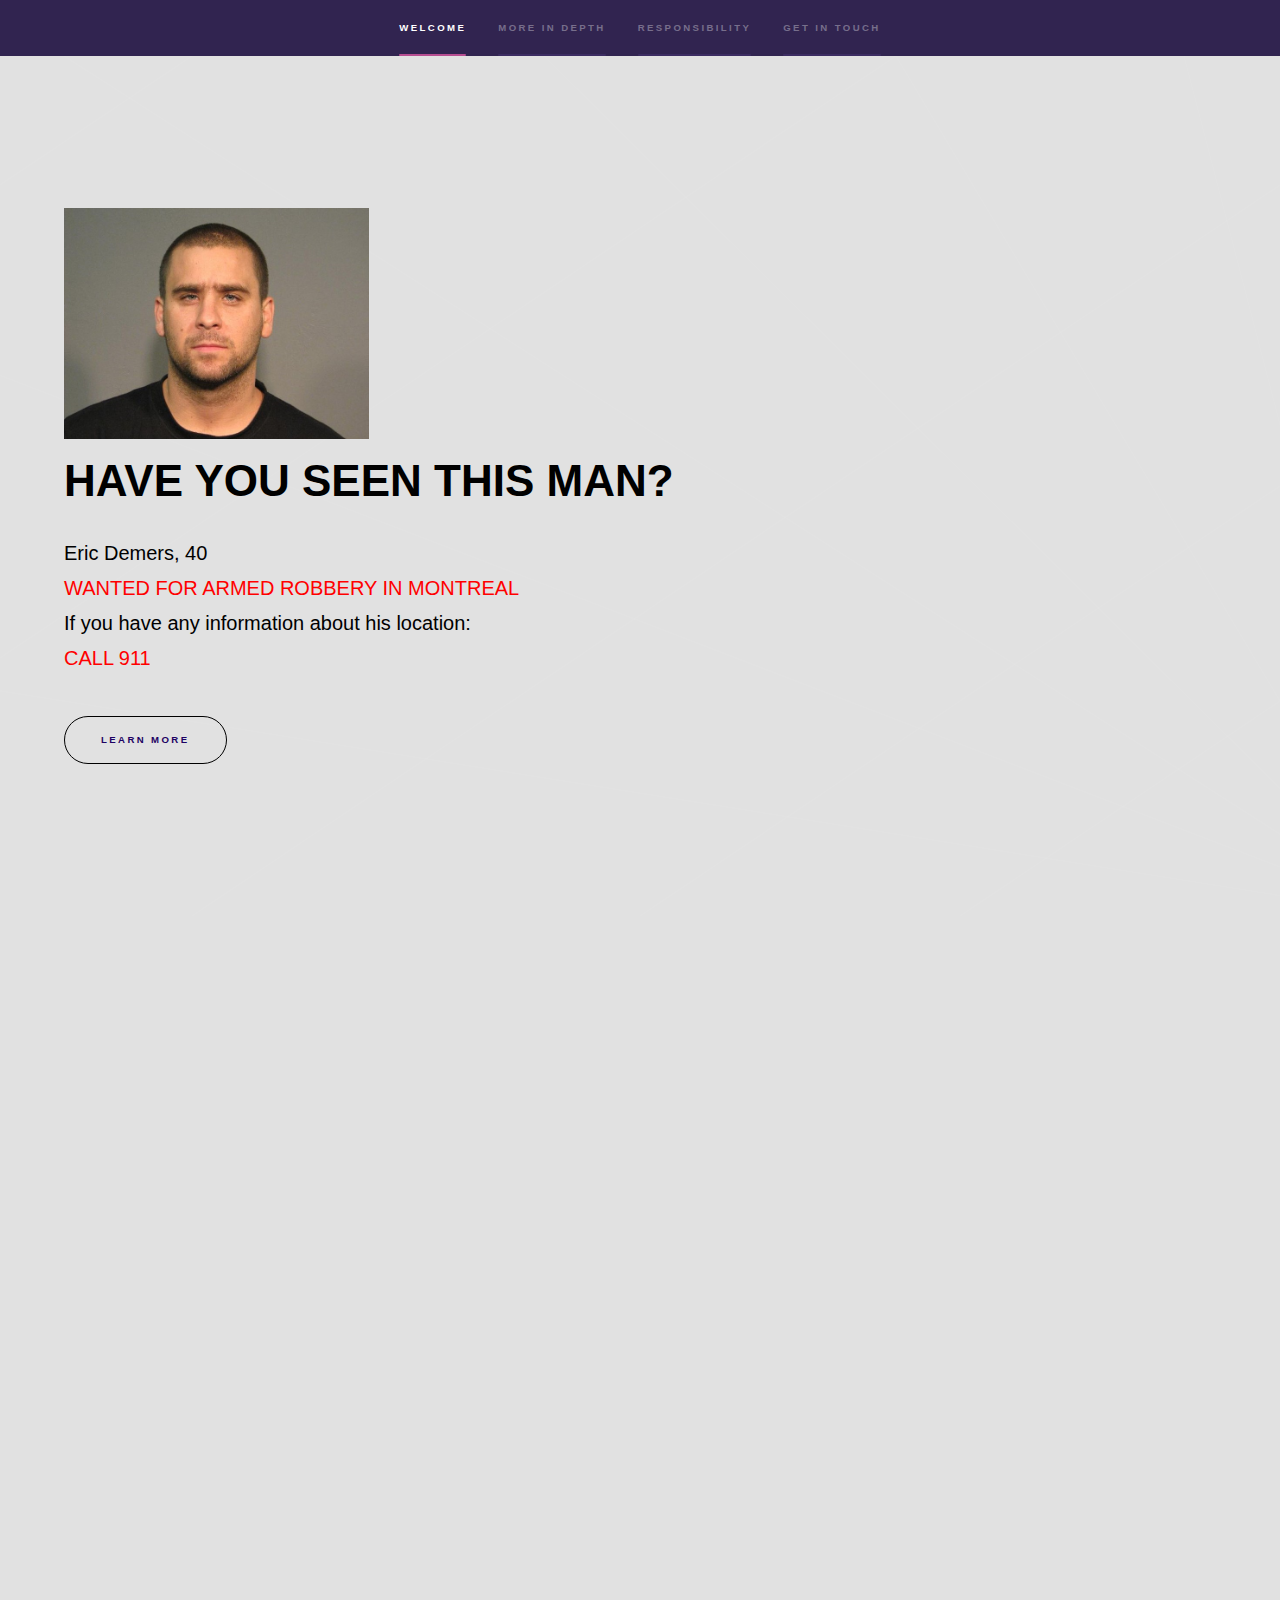
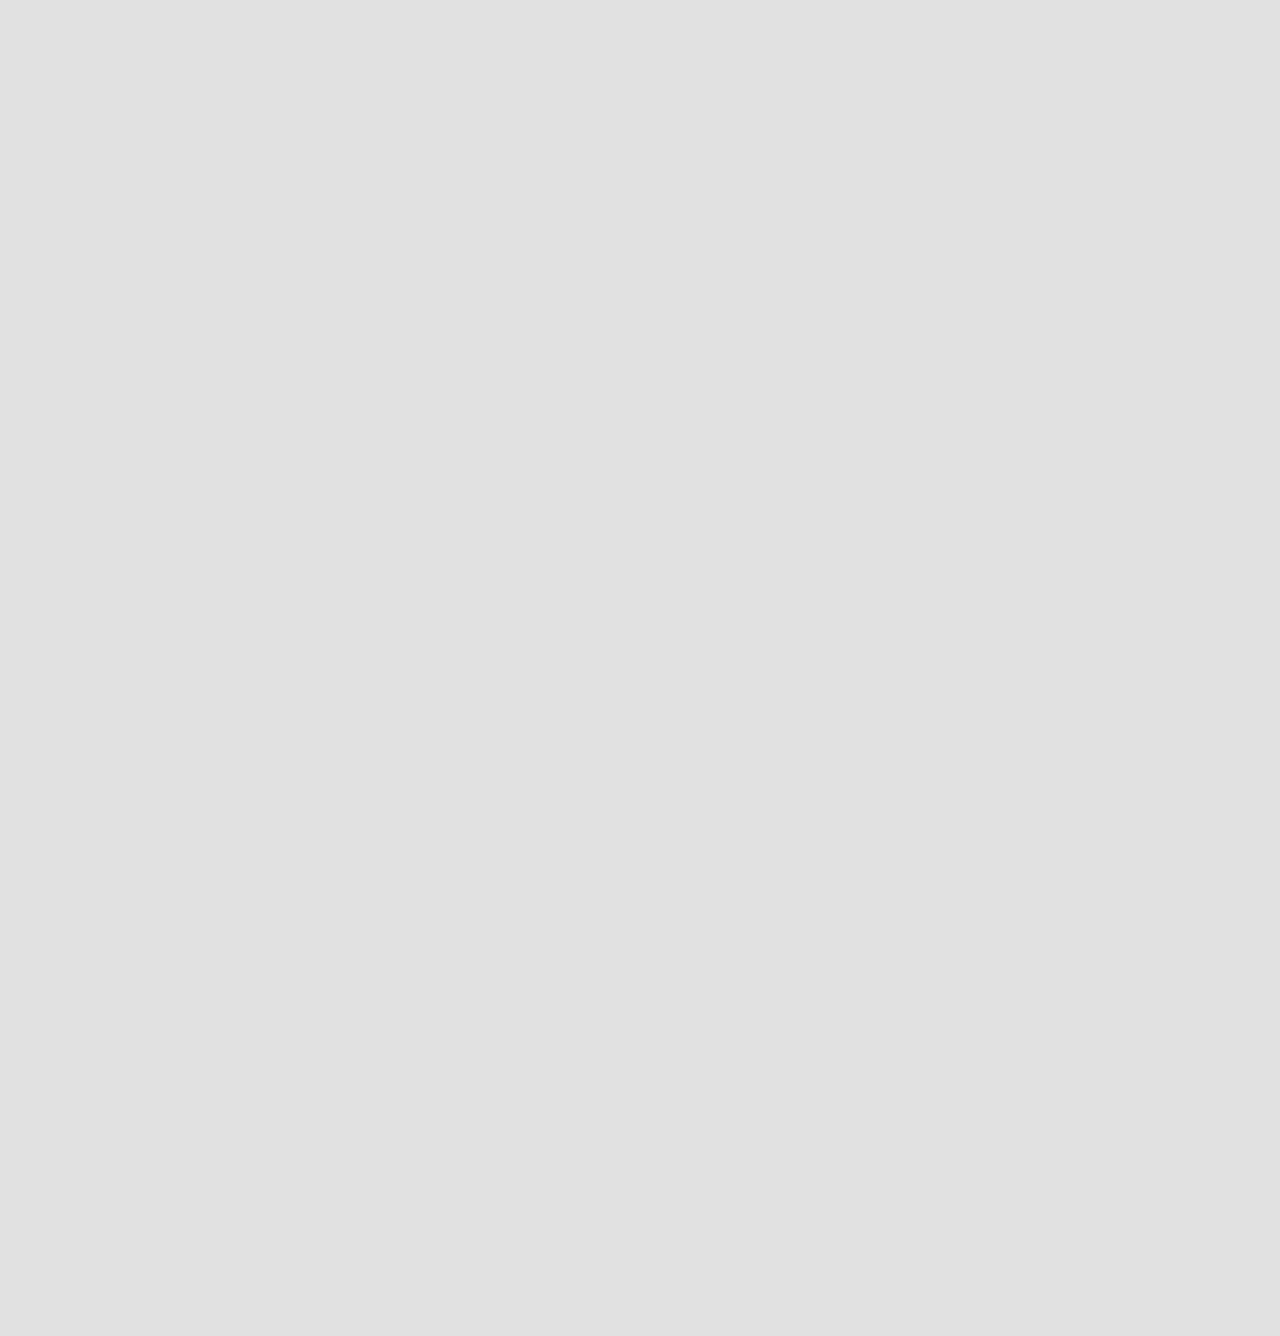
<file: t1/index.html>
<!DOCTYPE HTML>
<!--
	Hyperspace by HTML5 UP
	html5up.net | @ajlkn
	Free for personal and commercial use under the CCA 3.0 license (html5up.net/license)
-->
<html>
	<head>
		<title>Keeping CANADA Safe</title>
		<meta charset="utf-8" />
		<meta name="viewport" content="width=device-width, initial-scale=1" />
		<!--[if lte IE 8]><script src="assets/js/ie/html5shiv.js"></script><![endif]-->
		<link rel="stylesheet" href="assets/css/main.css" />
		<!--[if lte IE 9]><link rel="stylesheet" href="assets/css/ie9.css" /><![endif]-->
		<!--[if lte IE 8]><link rel="stylesheet" href="assets/css/ie8.css" /><![endif]-->
        <script>
    (function(h,o,t,j,a,r){
        h.hj=h.hj||function(){(h.hj.q=h.hj.q||[]).push(arguments)};
        h._hjSettings={hjid:683569,hjsv:6};
        a=o.getElementsByTagName('head')[0];
        r=o.createElement('script');r.async=1;
        r.src=t+h._hjSettings.hjid+j+h._hjSettings.hjsv;
        a.appendChild(r);
    })(window,document,'https://static.hotjar.com/c/hotjar-','.js?sv=');
</script>
	</head>
	<body>

		<!-- Sidebar -->
			<section id="sidebar">
				<div class="inner">
					<nav>
						<ul>
							<li><a href="#intro">Welcome</a></li>
							<li><a href="#one">More in depth</a></li>
							<li><a href="#two">Responsibility</a></li>
							<li><a href="#three">Get in touch</a></li>
						</ul>
					</nav>
				</div>
			</section>

		<!-- Wrapper -->
			<div id="wrapper">

				<!-- Intro -->
					<section id="intro" class="wrapper style1 fullscreen fade-up">
						<div class="inner">
                            <img src="images/Eric.png" style="width:305px;height:231px;" />
							<h1>HAVE YOU SEEN THIS MAN?</h1>
							<p>
							Eric Demers, 40<br />
                            <font style="color:#ff0000">
                            WANTED FOR ARMED ROBBERY IN MONTREAL
                            </font>
                            <br/>
                            If you have any information about his location:
                            <br/>
                            <font style="color:#ff0000">
                            CALL 911
                            </font>
                            </p>
							
                            <ul class="actions">
								<li><a href="#one" class="button scrolly">Learn more</a></li>
                                
							</ul>
						</div>
					</section>

				<!-- One -->
					<section id="one" class="wrapper style2 spotlights">
						<section>
							
							<div class="content">
								<div class="inner">
									<h2>What really happened:</h2>
									<p>
                                    <div style="text-align:justify;">
                                    Montreal police are turning to the public for help in tracking down Eric Demers, 40, wanted in connection with an armed robbery at Montreal hospital on October 16, 2017. A hospital employee pushing a cart that had approximately $15,000 cash of hospital funds, was ambushed by two men and hospital security was held at gunpoint. Police took the second suspect 59-year-old Claude Joly into custody after he was found in possession of a loaded handgun. Eric Demers is still missing.
                                     </div>
                                    </p>
									
                                    
                                    <ul class="actions">
										<li><a href="#" class="button">Learn more</a></li>
                                        <br/><br/><br/><br/><br/><br/><br/><br/>
									</ul>
								</div>
							</div>
						</section>
						
					</section>

				<!-- Two -->
					<section id="two" class="wrapper style3 fade-up">
						<div class="inner">
							<h2>Our responsibility</h2>
							<p>We all are living in this country! Is it the time to face the reality ?!...</p>
							<div class="features">
								<section>
									<span class="icon major fa-code"></span>
									<h3>Title</h3>
									<p>Body
                                    <br/><br/></p>
								</section>
								
							</div>
							<ul class="actions">
								<li><a href="#" class="button">Learn more</a></li>
                                <br/><br/><br/><br/>
							</ul>
						</div>
					</section>

				<!-- Three -->
					<section id="three" class="wrapper style1 fade-up">
						<div class="inner">
							<h2>Get in touch</h2>
							<p>Keep CANADA Safe, Your contribution is crucial!</p>
							<div class="split style1">
								<section>
									Reach out to Info Crime and report the whereabouts of Eric!
								</section>
								<section>
									<ul class="contact">
										<li>
											<h3>Address</h3>
											<span>12345 Somewhere Road #654<br />
											Nashville, TN 00000-0000<br />
											USA</span>
										</li>
										<li>
											<h3>Email</h3>
											<a href="#">user@untitled.tld</a>
										</li>
										<li>
											<h3>Phone</h3>
											<span>(000) 000-0000</span>
										</li>
										<li>
											<h3>Social</h3>
											<ul class="icons">
												<li><a href="#" class="fa-twitter"><span class="label">Twitter</span></a></li>
												<li><a href="#" class="fa-facebook"><span class="label">Facebook</span></a></li>
												<li><a href="#" class="fa-github"><span class="label">GitHub</span></a></li>
												<li><a href="#" class="fa-instagram"><span class="label">Instagram</span></a></li>
												<li><a href="#" class="fa-linkedin"><span class="label">LinkedIn</span></a></li>
											</ul>
										</li>
									</ul>
								</section>
							</div>
						</div>
					</section>

			</div>

		<!-- Footer -->
			<footer id="footer" class="wrapper style1-alt">
				<div class="inner">
					<ul class="menu">
						<li></li>
					</ul>
				</div>
			</footer>

		<!-- Scripts -->
			<script src="assets/js/jquery.min.js"></script>
			<script src="assets/js/jquery.scrollex.min.js"></script>
			<script src="assets/js/jquery.scrolly.min.js"></script>
			<script src="assets/js/skel.min.js"></script>
			<script src="assets/js/util.js"></script>
			<!--[if lte IE 8]><script src="assets/js/ie/respond.min.js"></script><![endif]-->
			<script src="assets/js/main.js"></script>
            <!-- Hotjar Tracking Code for www.keepingcanadasafe.ca -->

	</body>
</html>
</file>
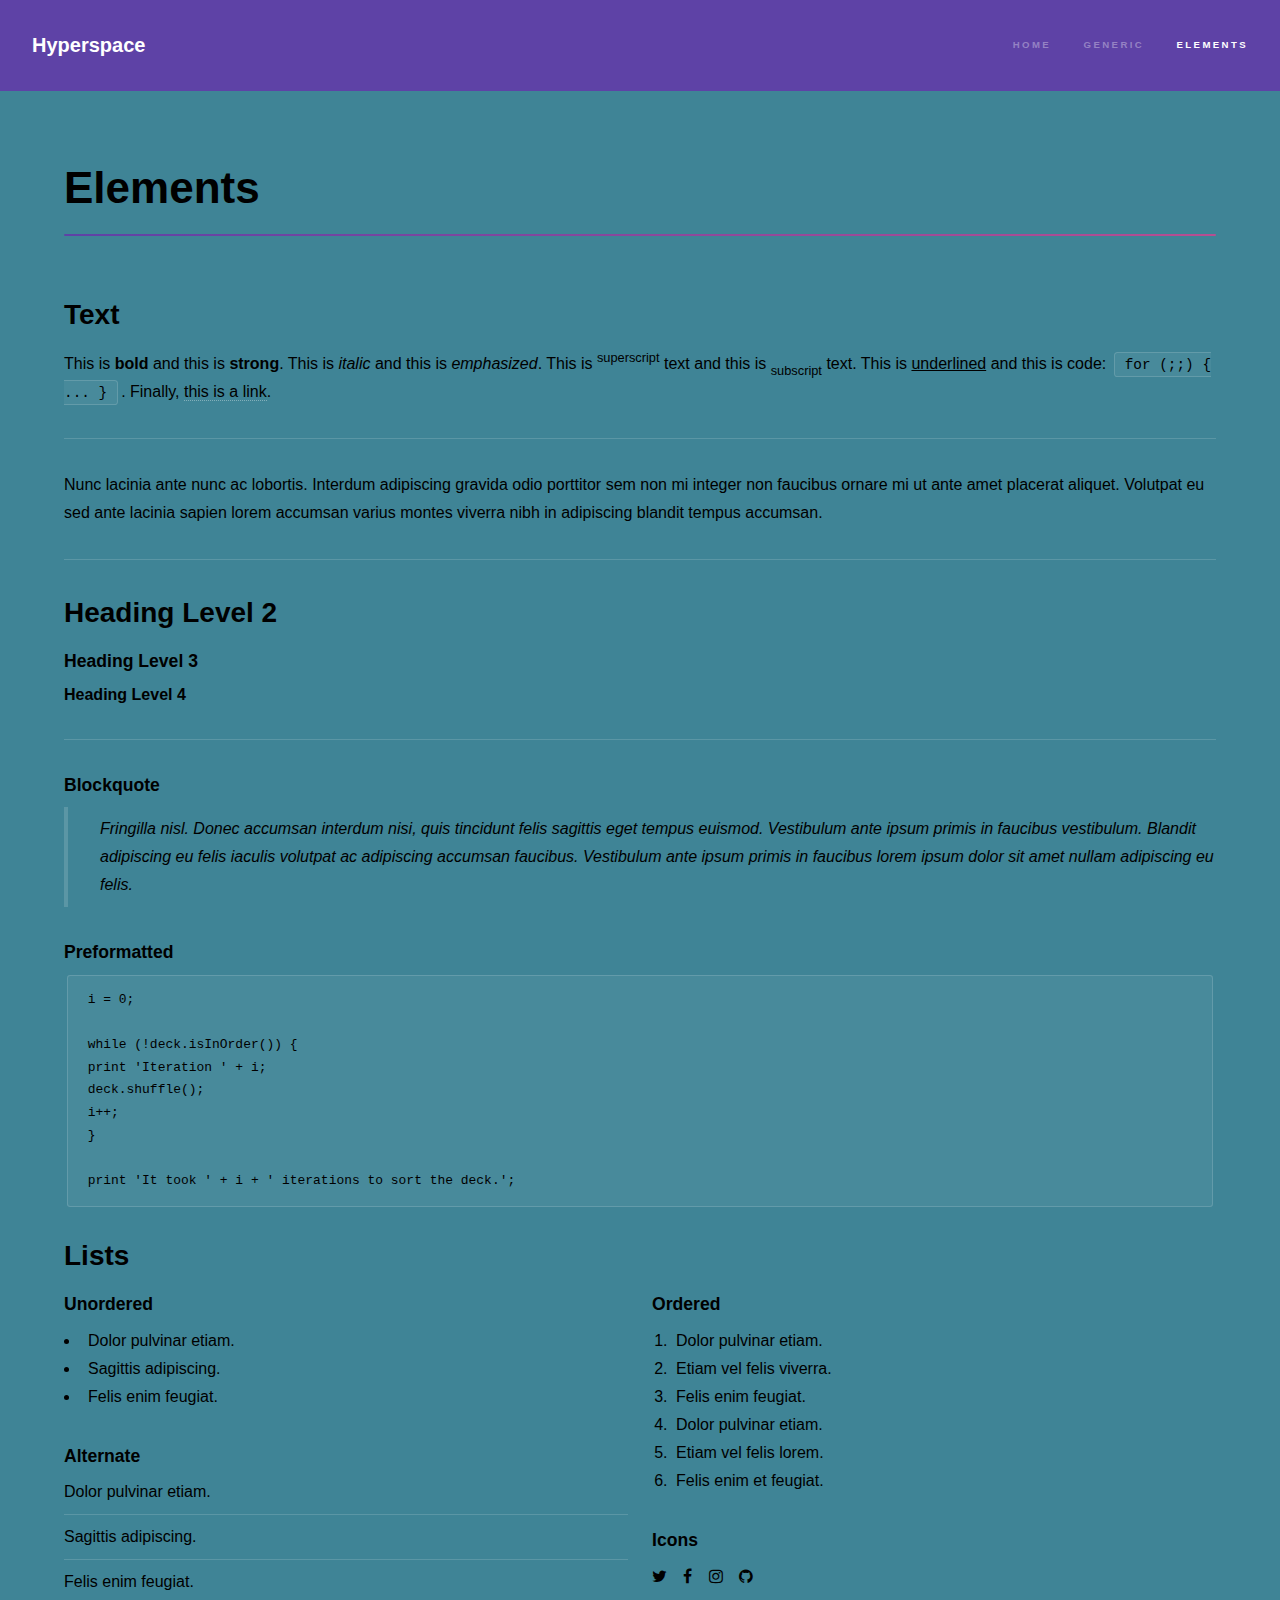
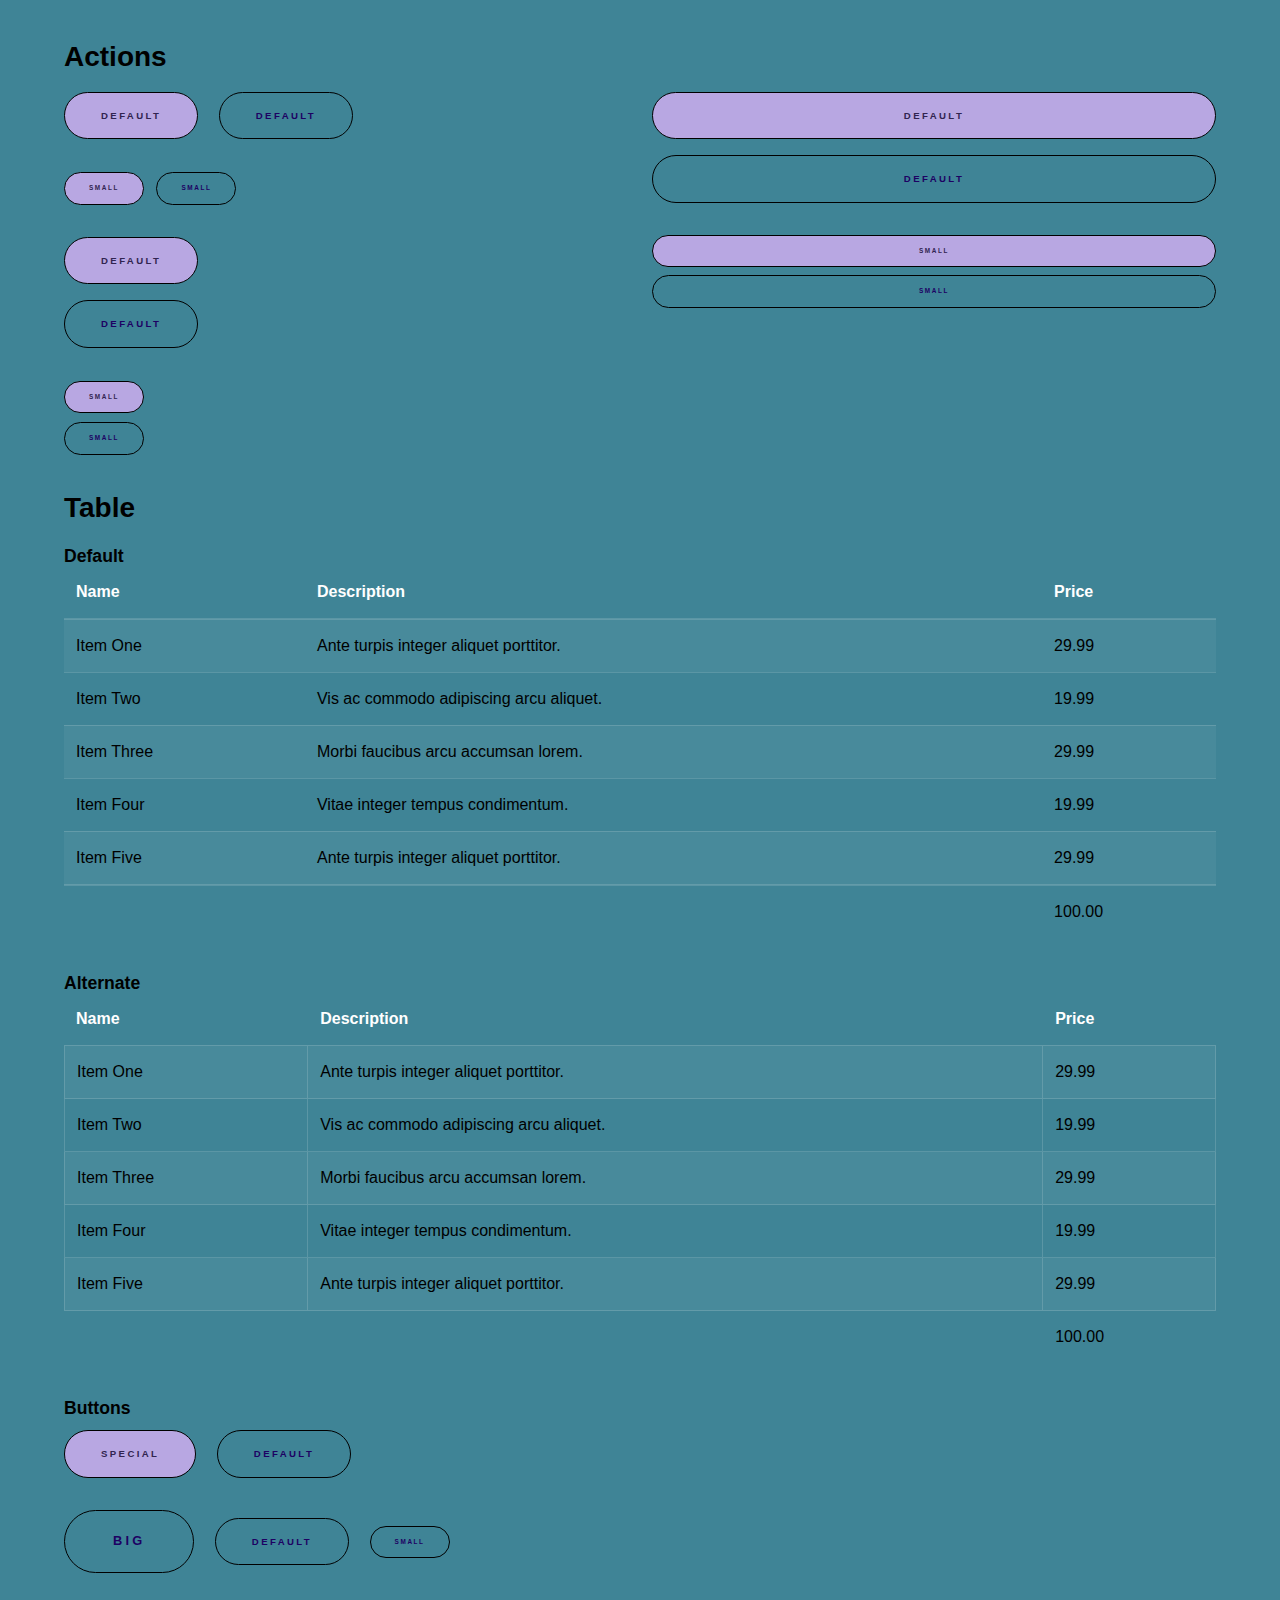
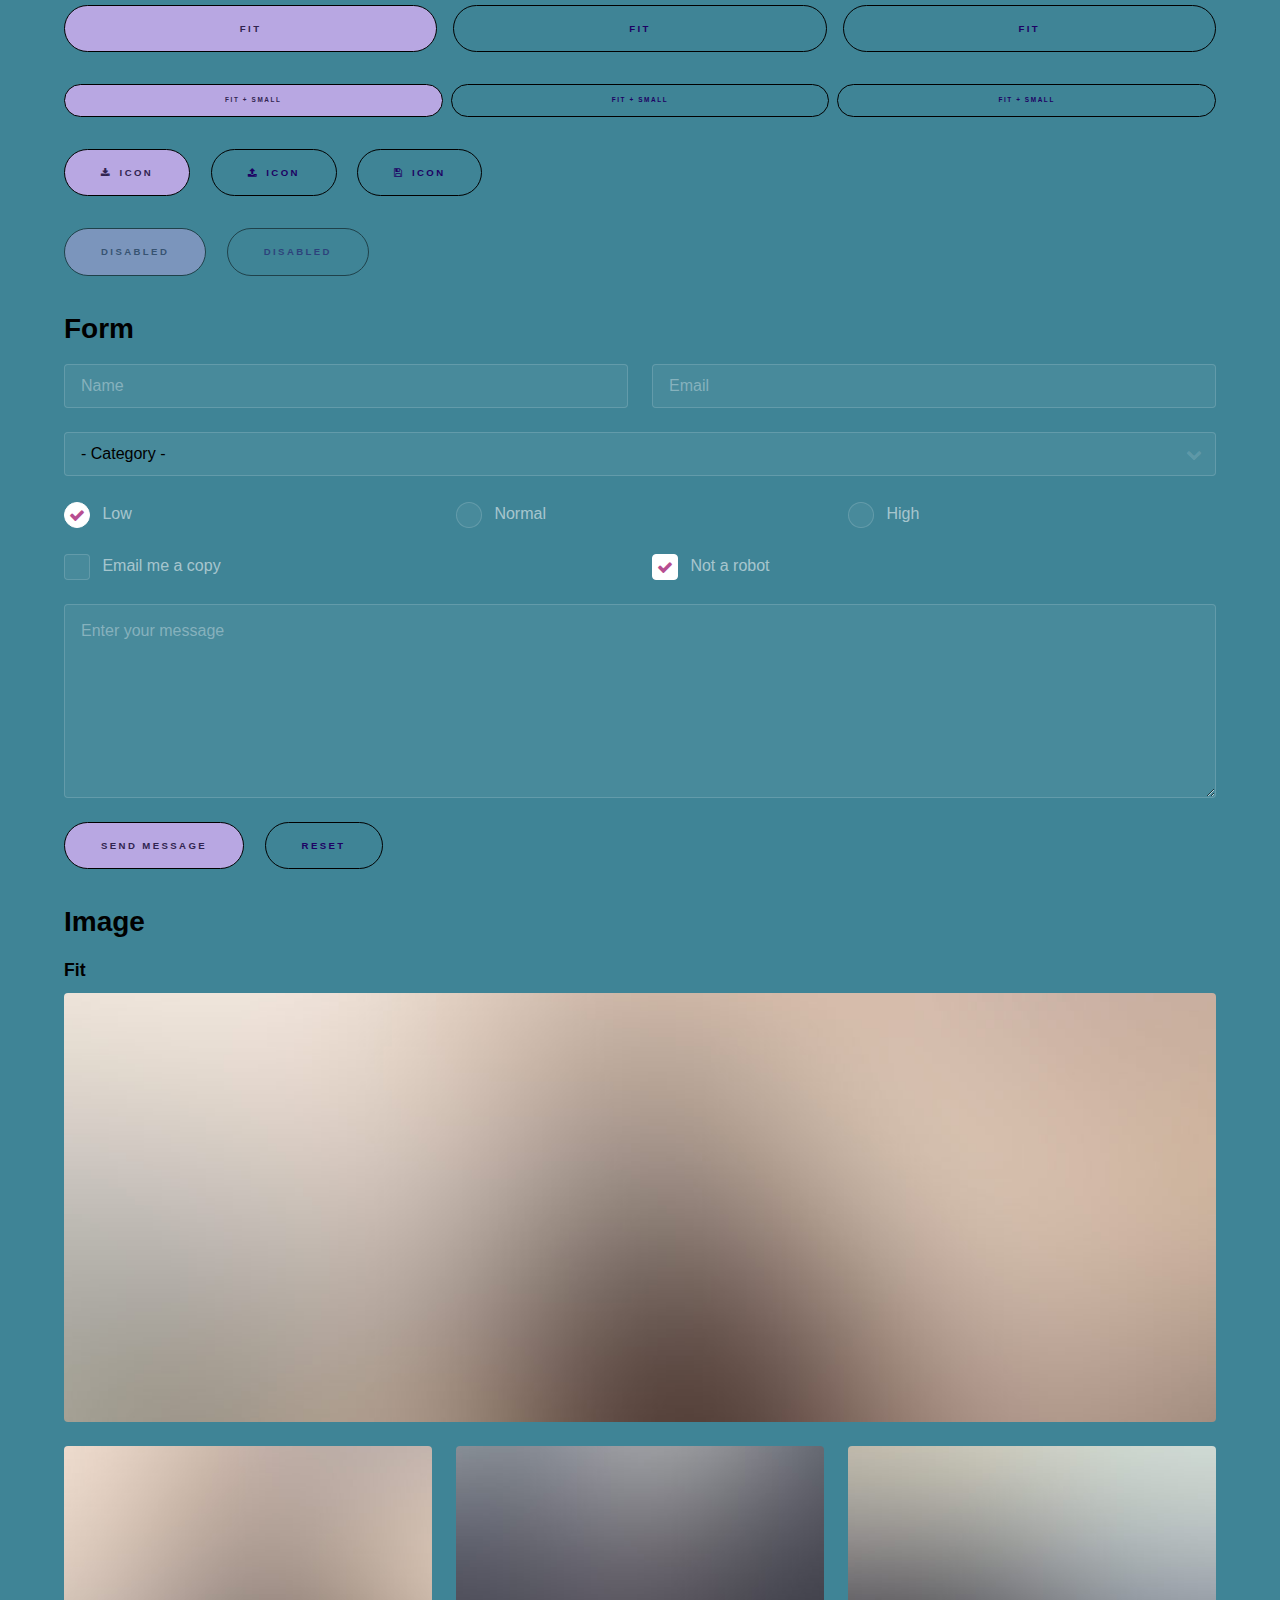
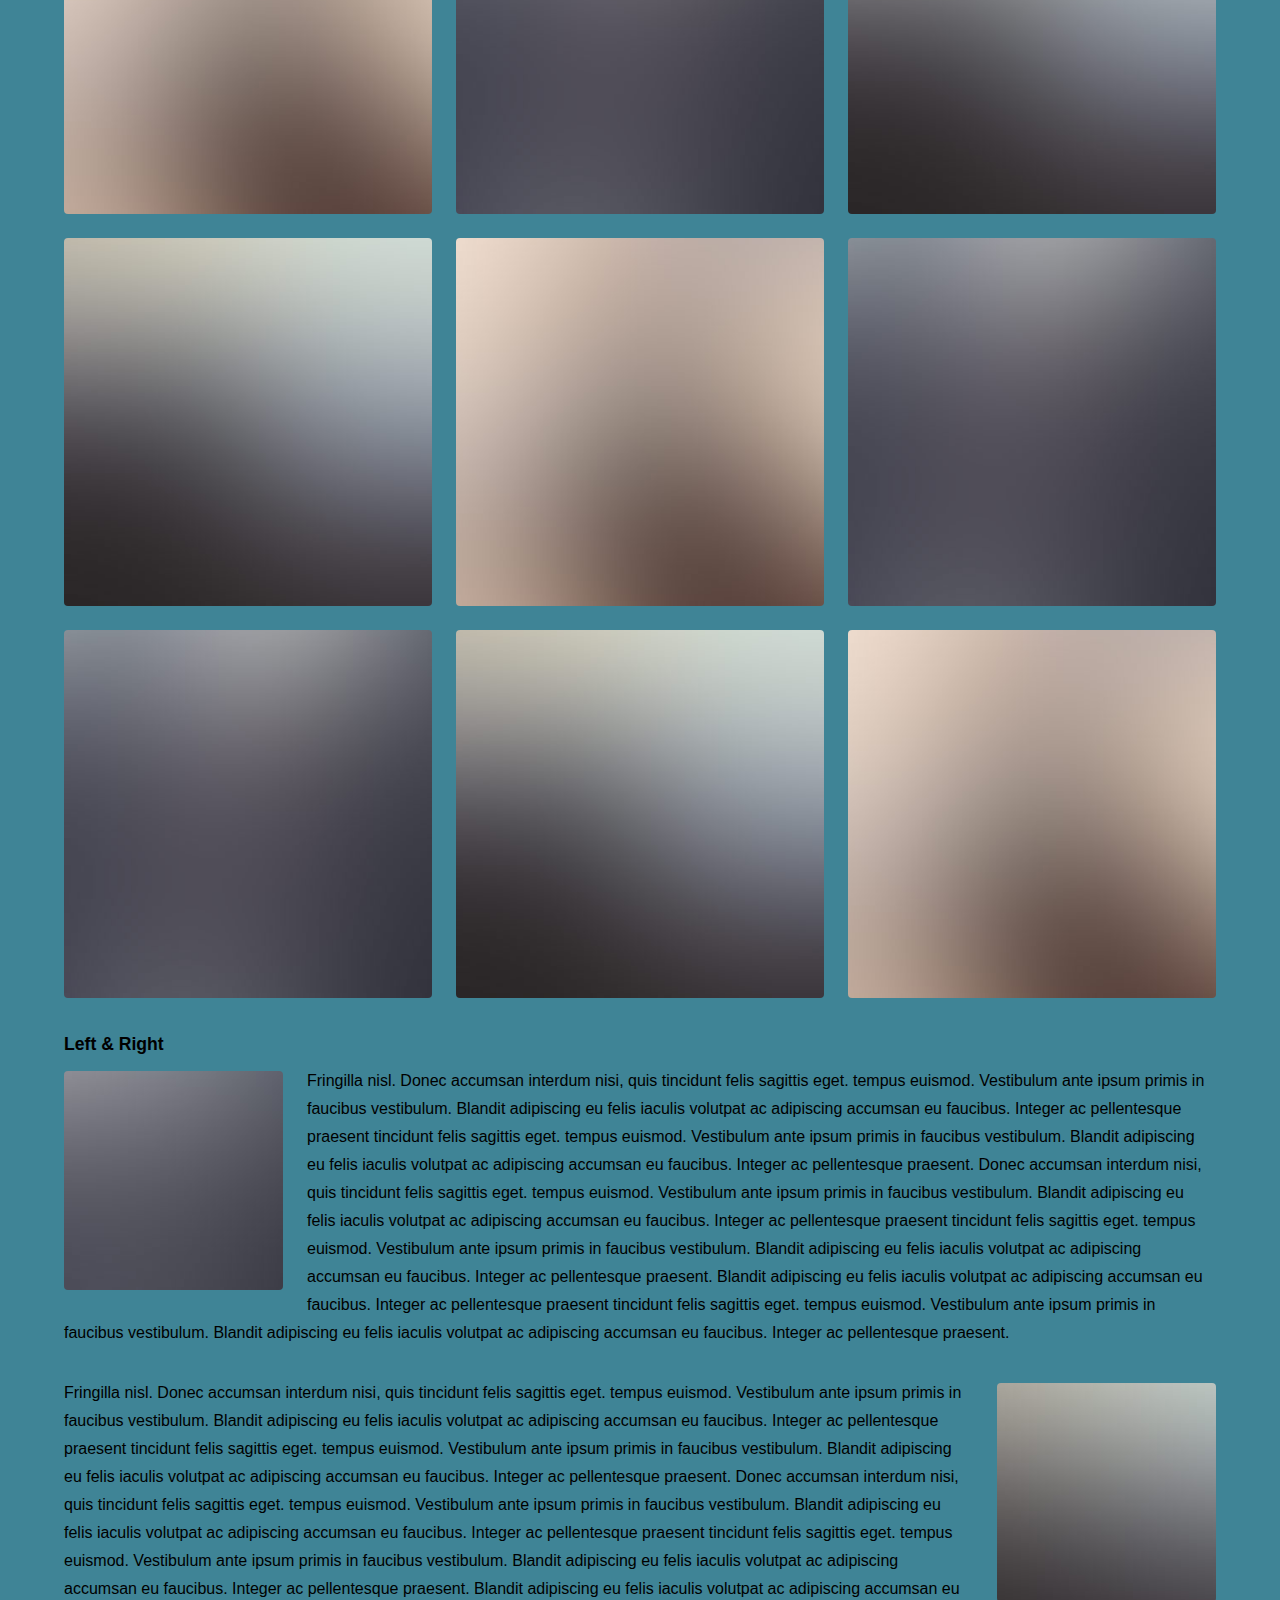
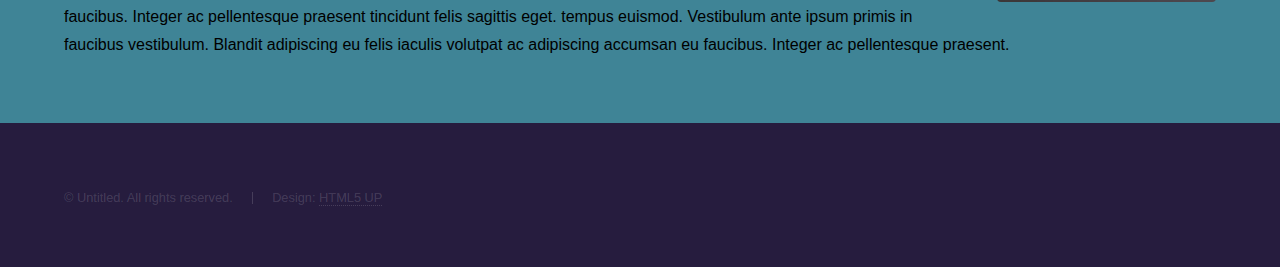
<file: t1/elements.html>
<!DOCTYPE HTML>
<!--
	Hyperspace by HTML5 UP
	html5up.net | @ajlkn
	Free for personal and commercial use under the CCA 3.0 license (html5up.net/license)
-->
<html>
	<head>
		<title>Elements - Hyperspace by HTML5 UP</title>
		<meta charset="utf-8" />
		<meta name="viewport" content="width=device-width, initial-scale=1" />
		<!--[if lte IE 8]><script src="assets/js/ie/html5shiv.js"></script><![endif]-->
		<link rel="stylesheet" href="assets/css/main.css" />
		<!--[if lte IE 9]><link rel="stylesheet" href="assets/css/ie9.css" /><![endif]-->
		<!--[if lte IE 8]><link rel="stylesheet" href="assets/css/ie8.css" /><![endif]-->
	</head>
	<body>

		<!-- Header -->
			<header id="header">
				<a href="index.html" class="title">Hyperspace</a>
				<nav>
					<ul>
						<li><a href="index.html">Home</a></li>
						<li><a href="generic.html">Generic</a></li>
						<li><a href="elements.html"  class="active">Elements</a></li>
					</ul>
				</nav>
			</header>

		<!-- Wrapper -->
			<div id="wrapper">

				<!-- Main -->
					<section id="main" class="wrapper">
						<div class="inner">
							<h1 class="major">Elements</h1>

							<!-- Text -->
								<section>
									<h2>Text</h2>
									<p>This is <b>bold</b> and this is <strong>strong</strong>. This is <i>italic</i> and this is <em>emphasized</em>.
									This is <sup>superscript</sup> text and this is <sub>subscript</sub> text.
									This is <u>underlined</u> and this is code: <code>for (;;) { ... }</code>. Finally, <a href="#">this is a link</a>.</p>
									<hr />
									<p>Nunc lacinia ante nunc ac lobortis. Interdum adipiscing gravida odio porttitor sem non mi integer non faucibus ornare mi ut ante amet placerat aliquet. Volutpat eu sed ante lacinia sapien lorem accumsan varius montes viverra nibh in adipiscing blandit tempus accumsan.</p>
									<hr />
									<h2>Heading Level 2</h2>
									<h3>Heading Level 3</h3>
									<h4>Heading Level 4</h4>
									<hr />
									<h3>Blockquote</h3>
									<blockquote>Fringilla nisl. Donec accumsan interdum nisi, quis tincidunt felis sagittis eget tempus euismod. Vestibulum ante ipsum primis in faucibus vestibulum. Blandit adipiscing eu felis iaculis volutpat ac adipiscing accumsan faucibus. Vestibulum ante ipsum primis in faucibus lorem ipsum dolor sit amet nullam adipiscing eu felis.</blockquote>
									<h3>Preformatted</h3>
									<pre><code>i = 0;

while (!deck.isInOrder()) {
print 'Iteration ' + i;
deck.shuffle();
i++;
}

print 'It took ' + i + ' iterations to sort the deck.';</code></pre>
								</section>

							<!-- Lists -->
								<section>
									<h2>Lists</h2>
									<div class="row">
										<div class="6u 12u$(medium)">
											<h3>Unordered</h3>
											<ul>
												<li>Dolor pulvinar etiam.</li>
												<li>Sagittis adipiscing.</li>
												<li>Felis enim feugiat.</li>
											</ul>
											<h3>Alternate</h3>
											<ul class="alt">
												<li>Dolor pulvinar etiam.</li>
												<li>Sagittis adipiscing.</li>
												<li>Felis enim feugiat.</li>
											</ul>
										</div>
										<div class="6u$ 12u$(medium)">
											<h3>Ordered</h3>
											<ol>
												<li>Dolor pulvinar etiam.</li>
												<li>Etiam vel felis viverra.</li>
												<li>Felis enim feugiat.</li>
												<li>Dolor pulvinar etiam.</li>
												<li>Etiam vel felis lorem.</li>
												<li>Felis enim et feugiat.</li>
											</ol>
											<h3>Icons</h3>
											<ul class="icons">
												<li><a href="#" class="icon fa-twitter"><span class="label">Twitter</span></a></li>
												<li><a href="#" class="icon fa-facebook"><span class="label">Facebook</span></a></li>
												<li><a href="#" class="icon fa-instagram"><span class="label">Instagram</span></a></li>
												<li><a href="#" class="icon fa-github"><span class="label">Github</span></a></li>
											</ul>
										</div>
									</div>
									<h2>Actions</h2>
									<div class="row">
										<div class="6u 12u$(medium)">
											<ul class="actions">
												<li><a href="#" class="button special">Default</a></li>
												<li><a href="#" class="button">Default</a></li>
											</ul>
											<ul class="actions small">
												<li><a href="#" class="button special small">Small</a></li>
												<li><a href="#" class="button small">Small</a></li>
											</ul>
											<ul class="actions vertical">
												<li><a href="#" class="button special">Default</a></li>
												<li><a href="#" class="button">Default</a></li>
											</ul>
											<ul class="actions vertical small">
												<li><a href="#" class="button special small">Small</a></li>
												<li><a href="#" class="button small">Small</a></li>
											</ul>
										</div>
										<div class="6u 12u$(medium)">
											<ul class="actions vertical">
												<li><a href="#" class="button special fit">Default</a></li>
												<li><a href="#" class="button fit">Default</a></li>
											</ul>
											<ul class="actions vertical small">
												<li><a href="#" class="button special small fit">Small</a></li>
												<li><a href="#" class="button small fit">Small</a></li>
											</ul>
										</div>
									</div>
								</section>

							<!-- Table -->
								<section>
									<h2>Table</h2>
									<h3>Default</h3>
									<div class="table-wrapper">
										<table>
											<thead>
												<tr>
													<th>Name</th>
													<th>Description</th>
													<th>Price</th>
												</tr>
											</thead>
											<tbody>
												<tr>
													<td>Item One</td>
													<td>Ante turpis integer aliquet porttitor.</td>
													<td>29.99</td>
												</tr>
												<tr>
													<td>Item Two</td>
													<td>Vis ac commodo adipiscing arcu aliquet.</td>
													<td>19.99</td>
												</tr>
												<tr>
													<td>Item Three</td>
													<td> Morbi faucibus arcu accumsan lorem.</td>
													<td>29.99</td>
												</tr>
												<tr>
													<td>Item Four</td>
													<td>Vitae integer tempus condimentum.</td>
													<td>19.99</td>
												</tr>
												<tr>
													<td>Item Five</td>
													<td>Ante turpis integer aliquet porttitor.</td>
													<td>29.99</td>
												</tr>
											</tbody>
											<tfoot>
												<tr>
													<td colspan="2"></td>
													<td>100.00</td>
												</tr>
											</tfoot>
										</table>
									</div>

									<h3>Alternate</h3>
									<div class="table-wrapper">
										<table class="alt">
											<thead>
												<tr>
													<th>Name</th>
													<th>Description</th>
													<th>Price</th>
												</tr>
											</thead>
											<tbody>
												<tr>
													<td>Item One</td>
													<td>Ante turpis integer aliquet porttitor.</td>
													<td>29.99</td>
												</tr>
												<tr>
													<td>Item Two</td>
													<td>Vis ac commodo adipiscing arcu aliquet.</td>
													<td>19.99</td>
												</tr>
												<tr>
													<td>Item Three</td>
													<td> Morbi faucibus arcu accumsan lorem.</td>
													<td>29.99</td>
												</tr>
												<tr>
													<td>Item Four</td>
													<td>Vitae integer tempus condimentum.</td>
													<td>19.99</td>
												</tr>
												<tr>
													<td>Item Five</td>
													<td>Ante turpis integer aliquet porttitor.</td>
													<td>29.99</td>
												</tr>
											</tbody>
											<tfoot>
												<tr>
													<td colspan="2"></td>
													<td>100.00</td>
												</tr>
											</tfoot>
										</table>
									</div>
								</section>

							<!-- Buttons -->
								<section>
									<h3>Buttons</h3>
									<ul class="actions">
										<li><a href="#" class="button special">Special</a></li>
										<li><a href="#" class="button">Default</a></li>
									</ul>
									<ul class="actions">
										<li><a href="#" class="button big">Big</a></li>
										<li><a href="#" class="button">Default</a></li>
										<li><a href="#" class="button small">Small</a></li>
									</ul>
									<ul class="actions fit">
										<li><a href="#" class="button special fit">Fit</a></li>
										<li><a href="#" class="button fit">Fit</a></li>
										<li><a href="#" class="button fit">Fit</a></li>
									</ul>
									<ul class="actions fit small">
										<li><a href="#" class="button special fit small">Fit + Small</a></li>
										<li><a href="#" class="button fit small">Fit + Small</a></li>
										<li><a href="#" class="button fit small">Fit + Small</a></li>
									</ul>
									<ul class="actions">
										<li><a href="#" class="button special icon fa-download">Icon</a></li>
										<li><a href="#" class="button icon fa-upload">Icon</a></li>
										<li><a href="#" class="button icon fa-save">Icon</a></li>
									</ul>
									<ul class="actions">
										<li><span class="button special disabled">Disabled</span></li>
										<li><span class="button disabled">Disabled</span></li>
									</ul>
								</section>

							<!-- Form -->
								<section>
									<h2>Form</h2>
									<form method="post" action="#">
										<div class="row uniform">
											<div class="6u 12u$(xsmall)">
												<input type="text" name="demo-name" id="demo-name" value="" placeholder="Name" />
											</div>
											<div class="6u$ 12u$(xsmall)">
												<input type="email" name="demo-email" id="demo-email" value="" placeholder="Email" />
											</div>
											<div class="12u$">
												<div class="select-wrapper">
													<select name="demo-category" id="demo-category">
														<option value="">- Category -</option>
														<option value="1">Manufacturing</option>
														<option value="1">Shipping</option>
														<option value="1">Administration</option>
														<option value="1">Human Resources</option>
													</select>
												</div>
											</div>
											<div class="4u 12u$(small)">
												<input type="radio" id="demo-priority-low" name="demo-priority" checked>
												<label for="demo-priority-low">Low</label>
											</div>
											<div class="4u 12u$(small)">
												<input type="radio" id="demo-priority-normal" name="demo-priority">
												<label for="demo-priority-normal">Normal</label>
											</div>
											<div class="4u$ 12u$(small)">
												<input type="radio" id="demo-priority-high" name="demo-priority">
												<label for="demo-priority-high">High</label>
											</div>
											<div class="6u 12u$(small)">
												<input type="checkbox" id="demo-copy" name="demo-copy">
												<label for="demo-copy">Email me a copy</label>
											</div>
											<div class="6u$ 12u$(small)">
												<input type="checkbox" id="demo-human" name="demo-human" checked>
												<label for="demo-human">Not a robot</label>
											</div>
											<div class="12u$">
												<textarea name="demo-message" id="demo-message" placeholder="Enter your message" rows="6"></textarea>
											</div>
											<div class="12u$">
												<ul class="actions">
													<li><input type="submit" value="Send Message" class="special" /></li>
													<li><input type="reset" value="Reset" /></li>
												</ul>
											</div>
										</div>
									</form>
								</section>

							<!-- Image -->
								<section>
									<h2>Image</h2>
									<h3>Fit</h3>
									<div class="box alt">
										<div class="row uniform">
											<div class="12u$"><span class="image fit"><img src="images/pic04.jpg" alt="" /></span></div>
											<div class="4u"><span class="image fit"><img src="images/pic01.jpg" alt="" /></span></div>
											<div class="4u"><span class="image fit"><img src="images/pic02.jpg" alt="" /></span></div>
											<div class="4u$"><span class="image fit"><img src="images/pic03.jpg" alt="" /></span></div>
											<div class="4u"><span class="image fit"><img src="images/pic03.jpg" alt="" /></span></div>
											<div class="4u"><span class="image fit"><img src="images/pic01.jpg" alt="" /></span></div>
											<div class="4u$"><span class="image fit"><img src="images/pic02.jpg" alt="" /></span></div>
											<div class="4u"><span class="image fit"><img src="images/pic02.jpg" alt="" /></span></div>
											<div class="4u"><span class="image fit"><img src="images/pic03.jpg" alt="" /></span></div>
											<div class="4u$"><span class="image fit"><img src="images/pic01.jpg" alt="" /></span></div>
										</div>
									</div>
									<h3>Left &amp; Right</h3>
									<p><span class="image left"><img src="images/pic05.jpg" alt="" /></span>Fringilla nisl. Donec accumsan interdum nisi, quis tincidunt felis sagittis eget. tempus euismod. Vestibulum ante ipsum primis in faucibus vestibulum. Blandit adipiscing eu felis iaculis volutpat ac adipiscing accumsan eu faucibus. Integer ac pellentesque praesent tincidunt felis sagittis eget. tempus euismod. Vestibulum ante ipsum primis in faucibus vestibulum. Blandit adipiscing eu felis iaculis volutpat ac adipiscing accumsan eu faucibus. Integer ac pellentesque praesent. Donec accumsan interdum nisi, quis tincidunt felis sagittis eget. tempus euismod. Vestibulum ante ipsum primis in faucibus vestibulum. Blandit adipiscing eu felis iaculis volutpat ac adipiscing accumsan eu faucibus. Integer ac pellentesque praesent tincidunt felis sagittis eget. tempus euismod. Vestibulum ante ipsum primis in faucibus vestibulum. Blandit adipiscing eu felis iaculis volutpat ac adipiscing accumsan eu faucibus. Integer ac pellentesque praesent. Blandit adipiscing eu felis iaculis volutpat ac adipiscing accumsan eu faucibus. Integer ac pellentesque praesent tincidunt felis sagittis eget. tempus euismod. Vestibulum ante ipsum primis in faucibus vestibulum. Blandit adipiscing eu felis iaculis volutpat ac adipiscing accumsan eu faucibus. Integer ac pellentesque praesent.</p>
									<p><span class="image right"><img src="images/pic06.jpg" alt="" /></span>Fringilla nisl. Donec accumsan interdum nisi, quis tincidunt felis sagittis eget. tempus euismod. Vestibulum ante ipsum primis in faucibus vestibulum. Blandit adipiscing eu felis iaculis volutpat ac adipiscing accumsan eu faucibus. Integer ac pellentesque praesent tincidunt felis sagittis eget. tempus euismod. Vestibulum ante ipsum primis in faucibus vestibulum. Blandit adipiscing eu felis iaculis volutpat ac adipiscing accumsan eu faucibus. Integer ac pellentesque praesent. Donec accumsan interdum nisi, quis tincidunt felis sagittis eget. tempus euismod. Vestibulum ante ipsum primis in faucibus vestibulum. Blandit adipiscing eu felis iaculis volutpat ac adipiscing accumsan eu faucibus. Integer ac pellentesque praesent tincidunt felis sagittis eget. tempus euismod. Vestibulum ante ipsum primis in faucibus vestibulum. Blandit adipiscing eu felis iaculis volutpat ac adipiscing accumsan eu faucibus. Integer ac pellentesque praesent. Blandit adipiscing eu felis iaculis volutpat ac adipiscing accumsan eu faucibus. Integer ac pellentesque praesent tincidunt felis sagittis eget. tempus euismod. Vestibulum ante ipsum primis in faucibus vestibulum. Blandit adipiscing eu felis iaculis volutpat ac adipiscing accumsan eu faucibus. Integer ac pellentesque praesent.</p>
								</section>

						</div>
					</section>

			</div>

		<!-- Footer -->
			<footer id="footer" class="wrapper alt">
				<div class="inner">
					<ul class="menu">
						<li>&copy; Untitled. All rights reserved.</li><li>Design: <a href="http://html5up.net">HTML5 UP</a></li>
					</ul>
				</div>
			</footer>

		<!-- Scripts -->
			<script src="assets/js/jquery.min.js"></script>
			<script src="assets/js/jquery.scrollex.min.js"></script>
			<script src="assets/js/jquery.scrolly.min.js"></script>
			<script src="assets/js/skel.min.js"></script>
			<script src="assets/js/util.js"></script>
			<!--[if lte IE 8]><script src="assets/js/ie/respond.min.js"></script><![endif]-->
			<script src="assets/js/main.js"></script>

	</body>
</html>
</file>
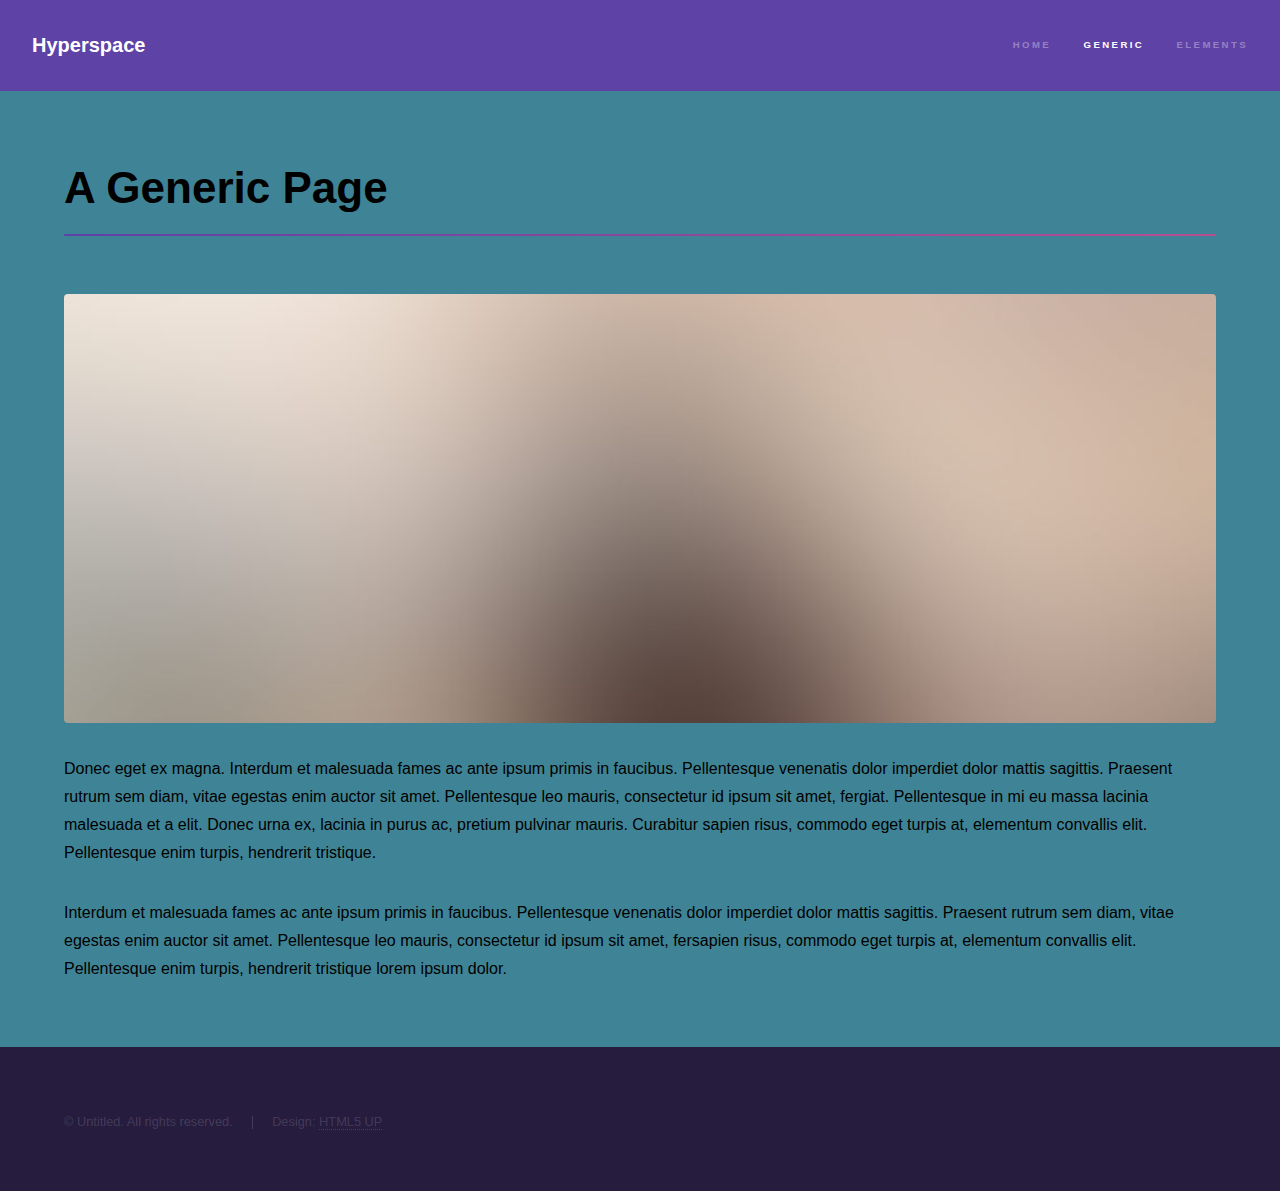
<file: t1/generic.html>
<!DOCTYPE HTML>
<!--
	Hyperspace by HTML5 UP
	html5up.net | @ajlkn
	Free for personal and commercial use under the CCA 3.0 license (html5up.net/license)
-->
<html>
	<head>
		<title>Generic - Hyperspace by HTML5 UP</title>
		<meta charset="utf-8" />
		<meta name="viewport" content="width=device-width, initial-scale=1" />
		<!--[if lte IE 8]><script src="assets/js/ie/html5shiv.js"></script><![endif]-->
		<link rel="stylesheet" href="assets/css/main.css" />
		<!--[if lte IE 9]><link rel="stylesheet" href="assets/css/ie9.css" /><![endif]-->
		<!--[if lte IE 8]><link rel="stylesheet" href="assets/css/ie8.css" /><![endif]-->
	</head>
	<body>

		<!-- Header -->
			<header id="header">
				<a href="index.html" class="title">Hyperspace</a>
				<nav>
					<ul>
						<li><a href="index.html">Home</a></li>
						<li><a href="generic.html" class="active">Generic</a></li>
						<li><a href="elements.html">Elements</a></li>
					</ul>
				</nav>
			</header>

		<!-- Wrapper -->
			<div id="wrapper">

				<!-- Main -->
					<section id="main" class="wrapper">
						<div class="inner">
							<h1 class="major">A Generic Page</h1>
							<span class="image fit"><img src="images/pic04.jpg" alt="" /></span>
							<p>Donec eget ex magna. Interdum et malesuada fames ac ante ipsum primis in faucibus. Pellentesque venenatis dolor imperdiet dolor mattis sagittis. Praesent rutrum sem diam, vitae egestas enim auctor sit amet. Pellentesque leo mauris, consectetur id ipsum sit amet, fergiat. Pellentesque in mi eu massa lacinia malesuada et a elit. Donec urna ex, lacinia in purus ac, pretium pulvinar mauris. Curabitur sapien risus, commodo eget turpis at, elementum convallis elit. Pellentesque enim turpis, hendrerit tristique.</p>
							<p>Interdum et malesuada fames ac ante ipsum primis in faucibus. Pellentesque venenatis dolor imperdiet dolor mattis sagittis. Praesent rutrum sem diam, vitae egestas enim auctor sit amet. Pellentesque leo mauris, consectetur id ipsum sit amet, fersapien risus, commodo eget turpis at, elementum convallis elit. Pellentesque enim turpis, hendrerit tristique lorem ipsum dolor.</p>
						</div>
					</section>

			</div>

		<!-- Footer -->
			<footer id="footer" class="wrapper alt">
				<div class="inner">
					<ul class="menu">
						<li>&copy; Untitled. All rights reserved.</li><li>Design: <a href="http://html5up.net">HTML5 UP</a></li>
					</ul>
				</div>
			</footer>

		<!-- Scripts -->
			<script src="assets/js/jquery.min.js"></script>
			<script src="assets/js/jquery.scrollex.min.js"></script>
			<script src="assets/js/jquery.scrolly.min.js"></script>
			<script src="assets/js/skel.min.js"></script>
			<script src="assets/js/util.js"></script>
			<!--[if lte IE 8]><script src="assets/js/ie/respond.min.js"></script><![endif]-->
			<script src="assets/js/main.js"></script>

	</body>
</html>
</file>
<file: t1/assets/css/ie9.css>
/*
	Hyperspace by HTML5 UP
	html5up.net | @ajlkn
	Free for personal and commercial use under the CCA 3.0 license (html5up.net/license)
*/

/* Type */

	h1.major:after {
		background: #b74e91;
	}

/* Wrapper */

	.wrapper.fullscreen {
		min-height: 0;
		padding-bottom: 6em;
		padding-top: 6em;
	}

		body.is-ie .wrapper.fullscreen {
			height: auto;
		}

/* Spotlights */

	.spotlights > section {
		padding-left: 20em;
		position: relative;
	}

		.spotlights > section > .image {
			height: 100%;
			left: 0;
			position: absolute;
			top: 0;
			width: 20em;
		}

		.spotlights > section > .content {
			width: 100%;
		}

/* Features */

	.features:after {
		clear: both;
		content: '';
		display: block;
	}

	.features section {
		float: left;
	}

/* Split */

	.split:after {
		clear: both;
		content: '';
		display: block;
	}

	.split > * {
		float: left;
	}

/* Sidebar */

	#sidebar nav a:after {
		background-color: #b74e91;
	}

/* Header */

	#header:after {
		clear: both;
		content: '';
		display: block;
	}

	#header > .title {
		float: left;
	}

	#header > nav {
		float: right;
	}
</file>
<file: t1/assets/css/ie8.css>
/*
	Hyperspace by HTML5 UP
	html5up.net | @ajlkn
	Free for personal and commercial use under the CCA 3.0 license (html5up.net/license)
*/

/* Type */

	body, input, select, textarea {
		color: #ffffff;
	}

/* Button */

	input[type="submit"],
	input[type="reset"],
	input[type="button"],
	button,
	.button {
		position: relative;
	}

		input[type="submit"]:after,
		input[type="reset"]:after,
		input[type="button"]:after,
		button:after,
		.button:after {
			display: none;
		}

/* Features */

	.features {
		border: solid 1px;
	}

/* Form */

	input[type="text"],
	input[type="password"],
	input[type="email"],
	input[type="tel"],
	select,
	textarea {
		background: transparent;
		border: solid 1px;
	}

/* Split */

	.split.style1 > :first-child {
		padding-right: 2em;
		width: 70%;
	}
</file>
<file: t1/assets/css/main.css>
@import url(font-awesome.min.css);

/*
	Hyperspace by HTML5 UP
	html5up.net | @ajlkn
	Free for personal and commercial use under the CCA 3.0 license (html5up.net/license)
*/

/* Reset */

	html, body, div, span, applet, object, iframe, h1, h2, h3, h4, h5, h6, p, blockquote, pre, a, abbr, acronym, address, big, cite, code, del, dfn, em, img, ins, kbd, q, s, samp, small, strike, strong, sub, sup, tt, var, b, u, i, center, dl, dt, dd, ol, ul, li, fieldset, form, label, legend, table, caption, tbody, tfoot, thead, tr, th, td, article, aside, canvas, details, embed, figure, figcaption, footer, header, hgroup, menu, nav, output, ruby, section, summary, time, mark, audio, video {
		margin: 0;
		padding: 0;
		border: 0;
		font-size: 100%;
		font: inherit;
		vertical-align: baseline;
	}

	article, aside, details, figcaption, figure, footer, header, hgroup, menu, nav, section {
		display: block;
	}

	body {
		line-height: 1;
	}

	ol, ul {
		list-style: none;
	}

	blockquote, q {
		quotes: none;
	}

	blockquote:before, blockquote:after, q:before, q:after {
		content: '';
		content: none;
	}

	table {
		border-collapse: collapse;
		border-spacing: 0;
	}

	body {
		-webkit-text-size-adjust: none;
	}

/* Box Model */

	*, *:before, *:after {
		-moz-box-sizing: border-box;
		-webkit-box-sizing: border-box;
		box-sizing: border-box;
	}

/* Grid */

	.row {
		border-bottom: solid 1px transparent;
		-moz-box-sizing: border-box;
		-webkit-box-sizing: border-box;
		box-sizing: border-box;
	}

	.row > * {
		float: left;
		-moz-box-sizing: border-box;
		-webkit-box-sizing: border-box;
		box-sizing: border-box;
	}

	.row:after, .row:before {
		content: '';
		display: block;
		clear: both;
		height: 0;
	}

	.row.uniform > * > :first-child {
		margin-top: 0;
	}

	.row.uniform > * > :last-child {
		margin-bottom: 0;
	}

	.row.\30 \25 > * {
		padding: 0 0 0 0em;
	}

	.row.\30 \25 {
		margin: 0 0 -1px 0em;
	}

	.row.uniform.\30 \25 > * {
		padding: 0em 0 0 0em;
	}

	.row.uniform.\30 \25 {
		margin: 0em 0 -1px 0em;
	}

	.row > * {
		padding: 0 0 0 1.5em;
	}

	.row {
		margin: 0 0 -1px -1.5em;
	}

	.row.uniform > * {
		padding: 1.5em 0 0 1.5em;
	}

	.row.uniform {
		margin: -1.5em 0 -1px -1.5em;
	}

	.row.\32 00\25 > * {
		padding: 0 0 0 3em;
	}

	.row.\32 00\25 {
		margin: 0 0 -1px -3em;
	}

	.row.uniform.\32 00\25 > * {
		padding: 3em 0 0 3em;
	}

	.row.uniform.\32 00\25 {
		margin: -3em 0 -1px -3em;
	}

	.row.\31 50\25 > * {
		padding: 0 0 0 2.25em;
	}

	.row.\31 50\25 {
		margin: 0 0 -1px -2.25em;
	}

	.row.uniform.\31 50\25 > * {
		padding: 2.25em 0 0 2.25em;
	}

	.row.uniform.\31 50\25 {
		margin: -2.25em 0 -1px -2.25em;
	}

	.row.\35 0\25 > * {
		padding: 0 0 0 0.75em;
	}

	.row.\35 0\25 {
		margin: 0 0 -1px -0.75em;
	}

	.row.uniform.\35 0\25 > * {
		padding: 0.75em 0 0 0.75em;
	}

	.row.uniform.\35 0\25 {
		margin: -0.75em 0 -1px -0.75em;
	}

	.row.\32 5\25 > * {
		padding: 0 0 0 0.375em;
	}

	.row.\32 5\25 {
		margin: 0 0 -1px -0.375em;
	}

	.row.uniform.\32 5\25 > * {
		padding: 0.375em 0 0 0.375em;
	}

	.row.uniform.\32 5\25 {
		margin: -0.375em 0 -1px -0.375em;
	}

	.\31 2u, .\31 2u\24 {
		width: 100%;
		clear: none;
		margin-left: 0;
	}

	.\31 1u, .\31 1u\24 {
		width: 91.6666666667%;
		clear: none;
		margin-left: 0;
	}

	.\31 0u, .\31 0u\24 {
		width: 83.3333333333%;
		clear: none;
		margin-left: 0;
	}

	.\39 u, .\39 u\24 {
		width: 75%;
		clear: none;
		margin-left: 0;
	}

	.\38 u, .\38 u\24 {
		width: 66.6666666667%;
		clear: none;
		margin-left: 0;
	}

	.\37 u, .\37 u\24 {
		width: 58.3333333333%;
		clear: none;
		margin-left: 0;
	}

	.\36 u, .\36 u\24 {
		width: 50%;
		clear: none;
		margin-left: 0;
	}

	.\35 u, .\35 u\24 {
		width: 41.6666666667%;
		clear: none;
		margin-left: 0;
	}

	.\34 u, .\34 u\24 {
		width: 33.3333333333%;
		clear: none;
		margin-left: 0;
	}

	.\33 u, .\33 u\24 {
		width: 25%;
		clear: none;
		margin-left: 0;
	}

	.\32 u, .\32 u\24 {
		width: 16.6666666667%;
		clear: none;
		margin-left: 0;
	}

	.\31 u, .\31 u\24 {
		width: 8.3333333333%;
		clear: none;
		margin-left: 0;
	}

	.\31 2u\24 + *,
	.\31 1u\24 + *,
	.\31 0u\24 + *,
	.\39 u\24 + *,
	.\38 u\24 + *,
	.\37 u\24 + *,
	.\36 u\24 + *,
	.\35 u\24 + *,
	.\34 u\24 + *,
	.\33 u\24 + *,
	.\32 u\24 + *,
	.\31 u\24 + * {
		clear: left;
	}

	.\-11u {
		margin-left: 91.66667%;
	}

	.\-10u {
		margin-left: 83.33333%;
	}

	.\-9u {
		margin-left: 75%;
	}

	.\-8u {
		margin-left: 66.66667%;
	}

	.\-7u {
		margin-left: 58.33333%;
	}

	.\-6u {
		margin-left: 50%;
	}

	.\-5u {
		margin-left: 41.66667%;
	}

	.\-4u {
		margin-left: 33.33333%;
	}

	.\-3u {
		margin-left: 25%;
	}

	.\-2u {
		margin-left: 16.66667%;
	}

	.\-1u {
		margin-left: 8.33333%;
	}

	@media screen and (max-width: 1680px) {

		.row > * {
			padding: 0 0 0 1.5em;
		}

		.row {
			margin: 0 0 -1px -1.5em;
		}

		.row.uniform > * {
			padding: 1.5em 0 0 1.5em;
		}

		.row.uniform {
			margin: -1.5em 0 -1px -1.5em;
		}

		.row.\32 00\25 > * {
			padding: 0 0 0 3em;
		}

		.row.\32 00\25 {
			margin: 0 0 -1px -3em;
		}

		.row.uniform.\32 00\25 > * {
			padding: 3em 0 0 3em;
		}

		.row.uniform.\32 00\25 {
			margin: -3em 0 -1px -3em;
		}

		.row.\31 50\25 > * {
			padding: 0 0 0 2.25em;
		}

		.row.\31 50\25 {
			margin: 0 0 -1px -2.25em;
		}

		.row.uniform.\31 50\25 > * {
			padding: 2.25em 0 0 2.25em;
		}

		.row.uniform.\31 50\25 {
			margin: -2.25em 0 -1px -2.25em;
		}

		.row.\35 0\25 > * {
			padding: 0 0 0 0.75em;
		}

		.row.\35 0\25 {
			margin: 0 0 -1px -0.75em;
		}

		.row.uniform.\35 0\25 > * {
			padding: 0.75em 0 0 0.75em;
		}

		.row.uniform.\35 0\25 {
			margin: -0.75em 0 -1px -0.75em;
		}

		.row.\32 5\25 > * {
			padding: 0 0 0 0.375em;
		}

		.row.\32 5\25 {
			margin: 0 0 -1px -0.375em;
		}

		.row.uniform.\32 5\25 > * {
			padding: 0.375em 0 0 0.375em;
		}

		.row.uniform.\32 5\25 {
			margin: -0.375em 0 -1px -0.375em;
		}

		.\31 2u\28xlarge\29, .\31 2u\24\28xlarge\29 {
			width: 100%;
			clear: none;
			margin-left: 0;
		}

		.\31 1u\28xlarge\29, .\31 1u\24\28xlarge\29 {
			width: 91.6666666667%;
			clear: none;
			margin-left: 0;
		}

		.\31 0u\28xlarge\29, .\31 0u\24\28xlarge\29 {
			width: 83.3333333333%;
			clear: none;
			margin-left: 0;
		}

		.\39 u\28xlarge\29, .\39 u\24\28xlarge\29 {
			width: 75%;
			clear: none;
			margin-left: 0;
		}

		.\38 u\28xlarge\29, .\38 u\24\28xlarge\29 {
			width: 66.6666666667%;
			clear: none;
			margin-left: 0;
		}

		.\37 u\28xlarge\29, .\37 u\24\28xlarge\29 {
			width: 58.3333333333%;
			clear: none;
			margin-left: 0;
		}

		.\36 u\28xlarge\29, .\36 u\24\28xlarge\29 {
			width: 50%;
			clear: none;
			margin-left: 0;
		}

		.\35 u\28xlarge\29, .\35 u\24\28xlarge\29 {
			width: 41.6666666667%;
			clear: none;
			margin-left: 0;
		}

		.\34 u\28xlarge\29, .\34 u\24\28xlarge\29 {
			width: 33.3333333333%;
			clear: none;
			margin-left: 0;
		}

		.\33 u\28xlarge\29, .\33 u\24\28xlarge\29 {
			width: 25%;
			clear: none;
			margin-left: 0;
		}

		.\32 u\28xlarge\29, .\32 u\24\28xlarge\29 {
			width: 16.6666666667%;
			clear: none;
			margin-left: 0;
		}

		.\31 u\28xlarge\29, .\31 u\24\28xlarge\29 {
			width: 8.3333333333%;
			clear: none;
			margin-left: 0;
		}

		.\31 2u\24\28xlarge\29 + *,
		.\31 1u\24\28xlarge\29 + *,
		.\31 0u\24\28xlarge\29 + *,
		.\39 u\24\28xlarge\29 + *,
		.\38 u\24\28xlarge\29 + *,
		.\37 u\24\28xlarge\29 + *,
		.\36 u\24\28xlarge\29 + *,
		.\35 u\24\28xlarge\29 + *,
		.\34 u\24\28xlarge\29 + *,
		.\33 u\24\28xlarge\29 + *,
		.\32 u\24\28xlarge\29 + *,
		.\31 u\24\28xlarge\29 + * {
			clear: left;
		}

		.\-11u\28xlarge\29 {
			margin-left: 91.66667%;
		}

		.\-10u\28xlarge\29 {
			margin-left: 83.33333%;
		}

		.\-9u\28xlarge\29 {
			margin-left: 75%;
		}

		.\-8u\28xlarge\29 {
			margin-left: 66.66667%;
		}

		.\-7u\28xlarge\29 {
			margin-left: 58.33333%;
		}

		.\-6u\28xlarge\29 {
			margin-left: 50%;
		}

		.\-5u\28xlarge\29 {
			margin-left: 41.66667%;
		}

		.\-4u\28xlarge\29 {
			margin-left: 33.33333%;
		}

		.\-3u\28xlarge\29 {
			margin-left: 25%;
		}

		.\-2u\28xlarge\29 {
			margin-left: 16.66667%;
		}

		.\-1u\28xlarge\29 {
			margin-left: 8.33333%;
		}

	}

	@media screen and (max-width: 1280px) {

		.row > * {
			padding: 0 0 0 1.5em;
		}

		.row {
			margin: 0 0 -1px -1.5em;
		}

		.row.uniform > * {
			padding: 1.5em 0 0 1.5em;
		}

		.row.uniform {
			margin: -1.5em 0 -1px -1.5em;
		}

		.row.\32 00\25 > * {
			padding: 0 0 0 3em;
		}

		.row.\32 00\25 {
			margin: 0 0 -1px -3em;
		}

		.row.uniform.\32 00\25 > * {
			padding: 3em 0 0 3em;
		}

		.row.uniform.\32 00\25 {
			margin: -3em 0 -1px -3em;
		}

		.row.\31 50\25 > * {
			padding: 0 0 0 2.25em;
		}

		.row.\31 50\25 {
			margin: 0 0 -1px -2.25em;
		}

		.row.uniform.\31 50\25 > * {
			padding: 2.25em 0 0 2.25em;
		}

		.row.uniform.\31 50\25 {
			margin: -2.25em 0 -1px -2.25em;
		}

		.row.\35 0\25 > * {
			padding: 0 0 0 0.75em;
		}

		.row.\35 0\25 {
			margin: 0 0 -1px -0.75em;
		}

		.row.uniform.\35 0\25 > * {
			padding: 0.75em 0 0 0.75em;
		}

		.row.uniform.\35 0\25 {
			margin: -0.75em 0 -1px -0.75em;
		}

		.row.\32 5\25 > * {
			padding: 0 0 0 0.375em;
		}

		.row.\32 5\25 {
			margin: 0 0 -1px -0.375em;
		}

		.row.uniform.\32 5\25 > * {
			padding: 0.375em 0 0 0.375em;
		}

		.row.uniform.\32 5\25 {
			margin: -0.375em 0 -1px -0.375em;
		}

		.\31 2u\28large\29, .\31 2u\24\28large\29 {
			width: 100%;
			clear: none;
			margin-left: 0;
		}

		.\31 1u\28large\29, .\31 1u\24\28large\29 {
			width: 91.6666666667%;
			clear: none;
			margin-left: 0;
		}

		.\31 0u\28large\29, .\31 0u\24\28large\29 {
			width: 83.3333333333%;
			clear: none;
			margin-left: 0;
		}

		.\39 u\28large\29, .\39 u\24\28large\29 {
			width: 75%;
			clear: none;
			margin-left: 0;
		}

		.\38 u\28large\29, .\38 u\24\28large\29 {
			width: 66.6666666667%;
			clear: none;
			margin-left: 0;
		}

		.\37 u\28large\29, .\37 u\24\28large\29 {
			width: 58.3333333333%;
			clear: none;
			margin-left: 0;
		}

		.\36 u\28large\29, .\36 u\24\28large\29 {
			width: 50%;
			clear: none;
			margin-left: 0;
		}

		.\35 u\28large\29, .\35 u\24\28large\29 {
			width: 41.6666666667%;
			clear: none;
			margin-left: 0;
		}

		.\34 u\28large\29, .\34 u\24\28large\29 {
			width: 33.3333333333%;
			clear: none;
			margin-left: 0;
		}

		.\33 u\28large\29, .\33 u\24\28large\29 {
			width: 25%;
			clear: none;
			margin-left: 0;
		}

		.\32 u\28large\29, .\32 u\24\28large\29 {
			width: 16.6666666667%;
			clear: none;
			margin-left: 0;
		}

		.\31 u\28large\29, .\31 u\24\28large\29 {
			width: 8.3333333333%;
			clear: none;
			margin-left: 0;
		}

		.\31 2u\24\28large\29 + *,
		.\31 1u\24\28large\29 + *,
		.\31 0u\24\28large\29 + *,
		.\39 u\24\28large\29 + *,
		.\38 u\24\28large\29 + *,
		.\37 u\24\28large\29 + *,
		.\36 u\24\28large\29 + *,
		.\35 u\24\28large\29 + *,
		.\34 u\24\28large\29 + *,
		.\33 u\24\28large\29 + *,
		.\32 u\24\28large\29 + *,
		.\31 u\24\28large\29 + * {
			clear: left;
		}

		.\-11u\28large\29 {
			margin-left: 91.66667%;
		}

		.\-10u\28large\29 {
			margin-left: 83.33333%;
		}

		.\-9u\28large\29 {
			margin-left: 75%;
		}

		.\-8u\28large\29 {
			margin-left: 66.66667%;
		}

		.\-7u\28large\29 {
			margin-left: 58.33333%;
		}

		.\-6u\28large\29 {
			margin-left: 50%;
		}

		.\-5u\28large\29 {
			margin-left: 41.66667%;
		}

		.\-4u\28large\29 {
			margin-left: 33.33333%;
		}

		.\-3u\28large\29 {
			margin-left: 25%;
		}

		.\-2u\28large\29 {
			margin-left: 16.66667%;
		}

		.\-1u\28large\29 {
			margin-left: 8.33333%;
		}

	}

	@media screen and (max-width: 980px) {

		.row > * {
			padding: 0 0 0 1.5em;
		}

		.row {
			margin: 0 0 -1px -1.5em;
		}

		.row.uniform > * {
			padding: 1.5em 0 0 1.5em;
		}

		.row.uniform {
			margin: -1.5em 0 -1px -1.5em;
		}

		.row.\32 00\25 > * {
			padding: 0 0 0 3em;
		}

		.row.\32 00\25 {
			margin: 0 0 -1px -3em;
		}

		.row.uniform.\32 00\25 > * {
			padding: 3em 0 0 3em;
		}

		.row.uniform.\32 00\25 {
			margin: -3em 0 -1px -3em;
		}

		.row.\31 50\25 > * {
			padding: 0 0 0 2.25em;
		}

		.row.\31 50\25 {
			margin: 0 0 -1px -2.25em;
		}

		.row.uniform.\31 50\25 > * {
			padding: 2.25em 0 0 2.25em;
		}

		.row.uniform.\31 50\25 {
			margin: -2.25em 0 -1px -2.25em;
		}

		.row.\35 0\25 > * {
			padding: 0 0 0 0.75em;
		}

		.row.\35 0\25 {
			margin: 0 0 -1px -0.75em;
		}

		.row.uniform.\35 0\25 > * {
			padding: 0.75em 0 0 0.75em;
		}

		.row.uniform.\35 0\25 {
			margin: -0.75em 0 -1px -0.75em;
		}

		.row.\32 5\25 > * {
			padding: 0 0 0 0.375em;
		}

		.row.\32 5\25 {
			margin: 0 0 -1px -0.375em;
		}

		.row.uniform.\32 5\25 > * {
			padding: 0.375em 0 0 0.375em;
		}

		.row.uniform.\32 5\25 {
			margin: -0.375em 0 -1px -0.375em;
		}

		.\31 2u\28medium\29, .\31 2u\24\28medium\29 {
			width: 100%;
			clear: none;
			margin-left: 0;
		}

		.\31 1u\28medium\29, .\31 1u\24\28medium\29 {
			width: 91.6666666667%;
			clear: none;
			margin-left: 0;
		}

		.\31 0u\28medium\29, .\31 0u\24\28medium\29 {
			width: 83.3333333333%;
			clear: none;
			margin-left: 0;
		}

		.\39 u\28medium\29, .\39 u\24\28medium\29 {
			width: 75%;
			clear: none;
			margin-left: 0;
		}

		.\38 u\28medium\29, .\38 u\24\28medium\29 {
			width: 66.6666666667%;
			clear: none;
			margin-left: 0;
		}

		.\37 u\28medium\29, .\37 u\24\28medium\29 {
			width: 58.3333333333%;
			clear: none;
			margin-left: 0;
		}

		.\36 u\28medium\29, .\36 u\24\28medium\29 {
			width: 50%;
			clear: none;
			margin-left: 0;
		}

		.\35 u\28medium\29, .\35 u\24\28medium\29 {
			width: 41.6666666667%;
			clear: none;
			margin-left: 0;
		}

		.\34 u\28medium\29, .\34 u\24\28medium\29 {
			width: 33.3333333333%;
			clear: none;
			margin-left: 0;
		}

		.\33 u\28medium\29, .\33 u\24\28medium\29 {
			width: 25%;
			clear: none;
			margin-left: 0;
		}

		.\32 u\28medium\29, .\32 u\24\28medium\29 {
			width: 16.6666666667%;
			clear: none;
			margin-left: 0;
		}

		.\31 u\28medium\29, .\31 u\24\28medium\29 {
			width: 8.3333333333%;
			clear: none;
			margin-left: 0;
		}

		.\31 2u\24\28medium\29 + *,
		.\31 1u\24\28medium\29 + *,
		.\31 0u\24\28medium\29 + *,
		.\39 u\24\28medium\29 + *,
		.\38 u\24\28medium\29 + *,
		.\37 u\24\28medium\29 + *,
		.\36 u\24\28medium\29 + *,
		.\35 u\24\28medium\29 + *,
		.\34 u\24\28medium\29 + *,
		.\33 u\24\28medium\29 + *,
		.\32 u\24\28medium\29 + *,
		.\31 u\24\28medium\29 + * {
			clear: left;
		}

		.\-11u\28medium\29 {
			margin-left: 91.66667%;
		}

		.\-10u\28medium\29 {
			margin-left: 83.33333%;
		}

		.\-9u\28medium\29 {
			margin-left: 75%;
		}

		.\-8u\28medium\29 {
			margin-left: 66.66667%;
		}

		.\-7u\28medium\29 {
			margin-left: 58.33333%;
		}

		.\-6u\28medium\29 {
			margin-left: 50%;
		}

		.\-5u\28medium\29 {
			margin-left: 41.66667%;
		}

		.\-4u\28medium\29 {
			margin-left: 33.33333%;
		}

		.\-3u\28medium\29 {
			margin-left: 25%;
		}

		.\-2u\28medium\29 {
			margin-left: 16.66667%;
		}

		.\-1u\28medium\29 {
			margin-left: 8.33333%;
		}

	}

	@media screen and (max-width: 736px) {

		.row > * {
			padding: 0 0 0 1.5em;
		}

		.row {
			margin: 0 0 -1px -1.5em;
		}

		.row.uniform > * {
			padding: 1.5em 0 0 1.5em;
		}

		.row.uniform {
			margin: -1.5em 0 -1px -1.5em;
		}

		.row.\32 00\25 > * {
			padding: 0 0 0 3em;
		}

		.row.\32 00\25 {
			margin: 0 0 -1px -3em;
		}

		.row.uniform.\32 00\25 > * {
			padding: 3em 0 0 3em;
		}

		.row.uniform.\32 00\25 {
			margin: -3em 0 -1px -3em;
		}

		.row.\31 50\25 > * {
			padding: 0 0 0 2.25em;
		}

		.row.\31 50\25 {
			margin: 0 0 -1px -2.25em;
		}

		.row.uniform.\31 50\25 > * {
			padding: 2.25em 0 0 2.25em;
		}

		.row.uniform.\31 50\25 {
			margin: -2.25em 0 -1px -2.25em;
		}

		.row.\35 0\25 > * {
			padding: 0 0 0 0.75em;
		}

		.row.\35 0\25 {
			margin: 0 0 -1px -0.75em;
		}

		.row.uniform.\35 0\25 > * {
			padding: 0.75em 0 0 0.75em;
		}

		.row.uniform.\35 0\25 {
			margin: -0.75em 0 -1px -0.75em;
		}

		.row.\32 5\25 > * {
			padding: 0 0 0 0.375em;
		}

		.row.\32 5\25 {
			margin: 0 0 -1px -0.375em;
		}

		.row.uniform.\32 5\25 > * {
			padding: 0.375em 0 0 0.375em;
		}

		.row.uniform.\32 5\25 {
			margin: -0.375em 0 -1px -0.375em;
		}

		.\31 2u\28small\29, .\31 2u\24\28small\29 {
			width: 100%;
			clear: none;
			margin-left: 0;
		}

		.\31 1u\28small\29, .\31 1u\24\28small\29 {
			width: 91.6666666667%;
			clear: none;
			margin-left: 0;
		}

		.\31 0u\28small\29, .\31 0u\24\28small\29 {
			width: 83.3333333333%;
			clear: none;
			margin-left: 0;
		}

		.\39 u\28small\29, .\39 u\24\28small\29 {
			width: 75%;
			clear: none;
			margin-left: 0;
		}

		.\38 u\28small\29, .\38 u\24\28small\29 {
			width: 66.6666666667%;
			clear: none;
			margin-left: 0;
		}

		.\37 u\28small\29, .\37 u\24\28small\29 {
			width: 58.3333333333%;
			clear: none;
			margin-left: 0;
		}

		.\36 u\28small\29, .\36 u\24\28small\29 {
			width: 50%;
			clear: none;
			margin-left: 0;
		}

		.\35 u\28small\29, .\35 u\24\28small\29 {
			width: 41.6666666667%;
			clear: none;
			margin-left: 0;
		}

		.\34 u\28small\29, .\34 u\24\28small\29 {
			width: 33.3333333333%;
			clear: none;
			margin-left: 0;
		}

		.\33 u\28small\29, .\33 u\24\28small\29 {
			width: 25%;
			clear: none;
			margin-left: 0;
		}

		.\32 u\28small\29, .\32 u\24\28small\29 {
			width: 16.6666666667%;
			clear: none;
			margin-left: 0;
		}

		.\31 u\28small\29, .\31 u\24\28small\29 {
			width: 8.3333333333%;
			clear: none;
			margin-left: 0;
		}

		.\31 2u\24\28small\29 + *,
		.\31 1u\24\28small\29 + *,
		.\31 0u\24\28small\29 + *,
		.\39 u\24\28small\29 + *,
		.\38 u\24\28small\29 + *,
		.\37 u\24\28small\29 + *,
		.\36 u\24\28small\29 + *,
		.\35 u\24\28small\29 + *,
		.\34 u\24\28small\29 + *,
		.\33 u\24\28small\29 + *,
		.\32 u\24\28small\29 + *,
		.\31 u\24\28small\29 + * {
			clear: left;
		}

		.\-11u\28small\29 {
			margin-left: 91.66667%;
		}

		.\-10u\28small\29 {
			margin-left: 83.33333%;
		}

		.\-9u\28small\29 {
			margin-left: 75%;
		}

		.\-8u\28small\29 {
			margin-left: 66.66667%;
		}

		.\-7u\28small\29 {
			margin-left: 58.33333%;
		}

		.\-6u\28small\29 {
			margin-left: 50%;
		}

		.\-5u\28small\29 {
			margin-left: 41.66667%;
		}

		.\-4u\28small\29 {
			margin-left: 33.33333%;
		}

		.\-3u\28small\29 {
			margin-left: 25%;
		}

		.\-2u\28small\29 {
			margin-left: 16.66667%;
		}

		.\-1u\28small\29 {
			margin-left: 8.33333%;
		}

	}

	@media screen and (max-width: 480px) {

		.row > * {
			padding: 0 0 0 1.5em;
		}

		.row {
			margin: 0 0 -1px -1.5em;
		}

		.row.uniform > * {
			padding: 1.5em 0 0 1.5em;
		}

		.row.uniform {
			margin: -1.5em 0 -1px -1.5em;
		}

		.row.\32 00\25 > * {
			padding: 0 0 0 3em;
		}

		.row.\32 00\25 {
			margin: 0 0 -1px -3em;
		}

		.row.uniform.\32 00\25 > * {
			padding: 3em 0 0 3em;
		}

		.row.uniform.\32 00\25 {
			margin: -3em 0 -1px -3em;
		}

		.row.\31 50\25 > * {
			padding: 0 0 0 2.25em;
		}

		.row.\31 50\25 {
			margin: 0 0 -1px -2.25em;
		}

		.row.uniform.\31 50\25 > * {
			padding: 2.25em 0 0 2.25em;
		}

		.row.uniform.\31 50\25 {
			margin: -2.25em 0 -1px -2.25em;
		}

		.row.\35 0\25 > * {
			padding: 0 0 0 0.75em;
		}

		.row.\35 0\25 {
			margin: 0 0 -1px -0.75em;
		}

		.row.uniform.\35 0\25 > * {
			padding: 0.75em 0 0 0.75em;
		}

		.row.uniform.\35 0\25 {
			margin: -0.75em 0 -1px -0.75em;
		}

		.row.\32 5\25 > * {
			padding: 0 0 0 0.375em;
		}

		.row.\32 5\25 {
			margin: 0 0 -1px -0.375em;
		}

		.row.uniform.\32 5\25 > * {
			padding: 0.375em 0 0 0.375em;
		}

		.row.uniform.\32 5\25 {
			margin: -0.375em 0 -1px -0.375em;
		}

		.\31 2u\28xsmall\29, .\31 2u\24\28xsmall\29 {
			width: 100%;
			clear: none;
			margin-left: 0;
		}

		.\31 1u\28xsmall\29, .\31 1u\24\28xsmall\29 {
			width: 91.6666666667%;
			clear: none;
			margin-left: 0;
		}

		.\31 0u\28xsmall\29, .\31 0u\24\28xsmall\29 {
			width: 83.3333333333%;
			clear: none;
			margin-left: 0;
		}

		.\39 u\28xsmall\29, .\39 u\24\28xsmall\29 {
			width: 75%;
			clear: none;
			margin-left: 0;
		}

		.\38 u\28xsmall\29, .\38 u\24\28xsmall\29 {
			width: 66.6666666667%;
			clear: none;
			margin-left: 0;
		}

		.\37 u\28xsmall\29, .\37 u\24\28xsmall\29 {
			width: 58.3333333333%;
			clear: none;
			margin-left: 0;
		}

		.\36 u\28xsmall\29, .\36 u\24\28xsmall\29 {
			width: 50%;
			clear: none;
			margin-left: 0;
		}

		.\35 u\28xsmall\29, .\35 u\24\28xsmall\29 {
			width: 41.6666666667%;
			clear: none;
			margin-left: 0;
		}

		.\34 u\28xsmall\29, .\34 u\24\28xsmall\29 {
			width: 33.3333333333%;
			clear: none;
			margin-left: 0;
		}

		.\33 u\28xsmall\29, .\33 u\24\28xsmall\29 {
			width: 25%;
			clear: none;
			margin-left: 0;
		}

		.\32 u\28xsmall\29, .\32 u\24\28xsmall\29 {
			width: 16.6666666667%;
			clear: none;
			margin-left: 0;
		}

		.\31 u\28xsmall\29, .\31 u\24\28xsmall\29 {
			width: 8.3333333333%;
			clear: none;
			margin-left: 0;
		}

		.\31 2u\24\28xsmall\29 + *,
		.\31 1u\24\28xsmall\29 + *,
		.\31 0u\24\28xsmall\29 + *,
		.\39 u\24\28xsmall\29 + *,
		.\38 u\24\28xsmall\29 + *,
		.\37 u\24\28xsmall\29 + *,
		.\36 u\24\28xsmall\29 + *,
		.\35 u\24\28xsmall\29 + *,
		.\34 u\24\28xsmall\29 + *,
		.\33 u\24\28xsmall\29 + *,
		.\32 u\24\28xsmall\29 + *,
		.\31 u\24\28xsmall\29 + * {
			clear: left;
		}

		.\-11u\28xsmall\29 {
			margin-left: 91.66667%;
		}

		.\-10u\28xsmall\29 {
			margin-left: 83.33333%;
		}

		.\-9u\28xsmall\29 {
			margin-left: 75%;
		}

		.\-8u\28xsmall\29 {
			margin-left: 66.66667%;
		}

		.\-7u\28xsmall\29 {
			margin-left: 58.33333%;
		}

		.\-6u\28xsmall\29 {
			margin-left: 50%;
		}

		.\-5u\28xsmall\29 {
			margin-left: 41.66667%;
		}

		.\-4u\28xsmall\29 {
			margin-left: 33.33333%;
		}

		.\-3u\28xsmall\29 {
			margin-left: 25%;
		}

		.\-2u\28xsmall\29 {
			margin-left: 16.66667%;
		}

		.\-1u\28xsmall\29 {
			margin-left: 8.33333%;
		}

	}

	@media screen and (max-width: 360px) {

		.row > * {
			padding: 0 0 0 1.5em;
		}

		.row {
			margin: 0 0 -1px -1.5em;
		}

		.row.uniform > * {
			padding: 1.5em 0 0 1.5em;
		}

		.row.uniform {
			margin: -1.5em 0 -1px -1.5em;
		}

		.row.\32 00\25 > * {
			padding: 0 0 0 3em;
		}

		.row.\32 00\25 {
			margin: 0 0 -1px -3em;
		}

		.row.uniform.\32 00\25 > * {
			padding: 3em 0 0 3em;
		}

		.row.uniform.\32 00\25 {
			margin: -3em 0 -1px -3em;
		}

		.row.\31 50\25 > * {
			padding: 0 0 0 2.25em;
		}

		.row.\31 50\25 {
			margin: 0 0 -1px -2.25em;
		}

		.row.uniform.\31 50\25 > * {
			padding: 2.25em 0 0 2.25em;
		}

		.row.uniform.\31 50\25 {
			margin: -2.25em 0 -1px -2.25em;
		}

		.row.\35 0\25 > * {
			padding: 0 0 0 0.75em;
		}

		.row.\35 0\25 {
			margin: 0 0 -1px -0.75em;
		}

		.row.uniform.\35 0\25 > * {
			padding: 0.75em 0 0 0.75em;
		}

		.row.uniform.\35 0\25 {
			margin: -0.75em 0 -1px -0.75em;
		}

		.row.\32 5\25 > * {
			padding: 0 0 0 0.375em;
		}

		.row.\32 5\25 {
			margin: 0 0 -1px -0.375em;
		}

		.row.uniform.\32 5\25 > * {
			padding: 0.375em 0 0 0.375em;
		}

		.row.uniform.\32 5\25 {
			margin: -0.375em 0 -1px -0.375em;
		}

		.\31 2u\28xxsmall\29, .\31 2u\24\28xxsmall\29 {
			width: 100%;
			clear: none;
			margin-left: 0;
		}

		.\31 1u\28xxsmall\29, .\31 1u\24\28xxsmall\29 {
			width: 91.6666666667%;
			clear: none;
			margin-left: 0;
		}

		.\31 0u\28xxsmall\29, .\31 0u\24\28xxsmall\29 {
			width: 83.3333333333%;
			clear: none;
			margin-left: 0;
		}

		.\39 u\28xxsmall\29, .\39 u\24\28xxsmall\29 {
			width: 75%;
			clear: none;
			margin-left: 0;
		}

		.\38 u\28xxsmall\29, .\38 u\24\28xxsmall\29 {
			width: 66.6666666667%;
			clear: none;
			margin-left: 0;
		}

		.\37 u\28xxsmall\29, .\37 u\24\28xxsmall\29 {
			width: 58.3333333333%;
			clear: none;
			margin-left: 0;
		}

		.\36 u\28xxsmall\29, .\36 u\24\28xxsmall\29 {
			width: 50%;
			clear: none;
			margin-left: 0;
		}

		.\35 u\28xxsmall\29, .\35 u\24\28xxsmall\29 {
			width: 41.6666666667%;
			clear: none;
			margin-left: 0;
		}

		.\34 u\28xxsmall\29, .\34 u\24\28xxsmall\29 {
			width: 33.3333333333%;
			clear: none;
			margin-left: 0;
		}

		.\33 u\28xxsmall\29, .\33 u\24\28xxsmall\29 {
			width: 25%;
			clear: none;
			margin-left: 0;
		}

		.\32 u\28xxsmall\29, .\32 u\24\28xxsmall\29 {
			width: 16.6666666667%;
			clear: none;
			margin-left: 0;
		}

		.\31 u\28xxsmall\29, .\31 u\24\28xxsmall\29 {
			width: 8.3333333333%;
			clear: none;
			margin-left: 0;
		}

		.\31 2u\24\28xxsmall\29 + *,
		.\31 1u\24\28xxsmall\29 + *,
		.\31 0u\24\28xxsmall\29 + *,
		.\39 u\24\28xxsmall\29 + *,
		.\38 u\24\28xxsmall\29 + *,
		.\37 u\24\28xxsmall\29 + *,
		.\36 u\24\28xxsmall\29 + *,
		.\35 u\24\28xxsmall\29 + *,
		.\34 u\24\28xxsmall\29 + *,
		.\33 u\24\28xxsmall\29 + *,
		.\32 u\24\28xxsmall\29 + *,
		.\31 u\24\28xxsmall\29 + * {
			clear: left;
		}

		.\-11u\28xxsmall\29 {
			margin-left: 91.66667%;
		}

		.\-10u\28xxsmall\29 {
			margin-left: 83.33333%;
		}

		.\-9u\28xxsmall\29 {
			margin-left: 75%;
		}

		.\-8u\28xxsmall\29 {
			margin-left: 66.66667%;
		}

		.\-7u\28xxsmall\29 {
			margin-left: 58.33333%;
		}

		.\-6u\28xxsmall\29 {
			margin-left: 50%;
		}

		.\-5u\28xxsmall\29 {
			margin-left: 41.66667%;
		}

		.\-4u\28xxsmall\29 {
			margin-left: 33.33333%;
		}

		.\-3u\28xxsmall\29 {
			margin-left: 25%;
		}

		.\-2u\28xxsmall\29 {
			margin-left: 16.66667%;
		}

		.\-1u\28xxsmall\29 {
			margin-left: 8.33333%;
		}

	}

/* Basic */

	@-ms-viewport {
		width: device-width;
	}

	body {
		-ms-overflow-style: scrollbar;
	}

	@media screen and (max-width: 480px) {

		html, body {
			min-width: 320px;
		}

	}

	body {
		background: #3f8496;
	}

		body.is-loading *, body.is-loading *:before, body.is-loading *:after {
			-moz-animation: none !important;
			-webkit-animation: none !important;
			-ms-animation: none !important;
			animation: none !important;
			-moz-transition: none !important;
			-webkit-transition: none !important;
			-ms-transition: none !important;
			transition: none !important;
		}

/* Type */

	body, input, select, textarea {
		color: #000000;
		font-family: Arial, Helvetica, sans-serif;
		font-size: 16.5pt;
		font-weight: normal;
		line-height: 1.75;
	}

		@media screen and (max-width: 1680px) {

			body, input, select, textarea {
				font-size: 13pt;
			}

		}

		@media screen and (max-width: 1280px) {

			body, input, select, textarea {
				font-size: 12pt;
			}

		}

		@media screen and (max-width: 360px) {

			body, input, select, textarea {
				font-size: 11pt;
			}

		}

	a {
		-moz-transition: color 0.2s ease, border-bottom-color 0.2s ease;
		-webkit-transition: color 0.2s ease, border-bottom-color 0.2s ease;
		-ms-transition: color 0.2s ease, border-bottom-color 0.2s ease;
		transition: color 0.2s ease, border-bottom-color 0.2s ease;
		border-bottom: dotted 1px rgba(255, 255, 255, 0.35);
		color: inherit;
		text-decoration: none;
	}

		a:hover {
			border-bottom-color: transparent;
			color: #000000;
		}

	strong, b {
		color: #000000;
		font-weight: bold;
	}

	em, i {
		font-style: italic;
	}

	p {
		margin: 0 0 2em 0;
	}

	h1, h2, h3, h4, h5, h6 {
		color: #000000;
		font-weight: bold;
		line-height: 1.5;
		margin: 0 0 0.5em 0;
	}

		h1 a, h2 a, h3 a, h4 a, h5 a, h6 a {
			color: inherit;
			text-decoration: none;
		}

	h1 {
		font-size: 2.75em;
	}

		h1.major {
			margin: 0 0 1.3em 0;
			position: relative;
			padding-bottom: 0.35em;
		}

			h1.major:after {
				background-image: -moz-linear-gradient(to right, #5e42a6, #b74e91);
				background-image: -webkit-linear-gradient(to right, #5e42a6, #b74e91);
				background-image: -ms-linear-gradient(to right, #5e42a6, #b74e91);
				background-image: linear-gradient(to right, #5e42a6, #b74e91);
				-moz-transition: max-width 0.2s ease;
				-webkit-transition: max-width 0.2s ease;
				-ms-transition: max-width 0.2s ease;
				transition: max-width 0.2s ease;
				border-radius: 0.2em;
				bottom: 0;
				content: '';
				height: 0.05em;
				position: absolute;
				right: 0;
				width: 100%;
			}

	h2 {
		font-size: 1.75em;
	}

	h3 {
		font-size: 1.1em;
	}

	h4 {
		font-size: 1em;
	}

	h5 {
		font-size: 0.8em;
	}

	h6 {
		font-size: 0.6em;
	}

	@media screen and (max-width: 736px) {

		h1 {
			font-size: 2em;
		}

		h2 {
			font-size: 1.25em;
		}

		h3 {
			font-size: 1em;
		}

		h4 {
			font-size: 0.8em;
		}

		h5 {
			font-size: 0.6em;
		}

		h6 {
			font-size: 0.6em;
		}

	}

	sub {
		font-size: 0.8em;
		position: relative;
		top: 0.5em;
	}

	sup {
		font-size: 0.8em;
		position: relative;
		top: -0.5em;
	}

	blockquote {
		border-left: solid 4px rgba(255, 255, 255, 0.15);
		font-style: italic;
		margin: 0 0 2em 0;
		padding: 0.5em 0 0.5em 2em;
	}

	code {
		background: rgba(255, 255, 255, 0.05);
		border-radius: 0.25em;
		border: solid 1px rgba(255, 255, 255, 0.15);
		font-family: "Courier New", monospace;
		font-size: 0.9em;
		margin: 0 0.25em;
		padding: 0.25em 0.65em;
	}

	pre {
		-webkit-overflow-scrolling: touch;
		font-family: "Courier New", monospace;
		font-size: 0.9em;
		margin: 0 0 2em 0;
	}

		pre code {
			display: block;
			line-height: 1.75em;
			padding: 1em 1.5em;
			overflow-x: auto;
		}

	hr {
		border: 0;
		border-bottom: solid 1px rgba(255, 255, 255, 0.15);
		margin: 2em 0;
	}

		hr.major {
			margin: 3em 0;
		}

	.align-left {
		text-align: left;
	}

	.align-center {
		text-align: center;
	}

	.align-right {
		text-align: right;
	}

/* Box */

	.box {
		border-radius: 0.25em;
		border: solid 1px rgba(255, 255, 255, 0.15);
		margin-bottom: 2em;
		padding: 1.5em;
	}

		.box > :last-child,
		.box > :last-child > :last-child,
		.box > :last-child > :last-child > :last-child {
			margin-bottom: 0;
		}

		.box.alt {
			border: 0;
			border-radius: 0;
			padding: 0;
		}

/* Button */

	input[type="submit"],
	input[type="reset"],
	input[type="button"],
	button,
	.button {
		-moz-appearance: none;
		-webkit-appearance: none;
		-ms-appearance: none;
		appearance: none;
		-moz-transition: border-color 0.2s ease;
		-webkit-transition: border-color 0.2s ease;
		-ms-transition: border-color 0.2s ease;
		transition: border-color 0.2s ease;
		background-color: transparent;
		border: solid 1px !important;
		border-color: #000000 !important;
		border-radius: 3em;
		color: #1d0163 !important;
		cursor: pointer;
		display: inline-block;
		font-size: 0.6em;
		font-weight: bold;
		height: calc(4.75em + 2px);
		letter-spacing: 0.25em;
		line-height: 4.75em;
		outline: 0;
		padding: 0 3.75em;
		position: relative;
		text-align: center;
		text-decoration: none;
		text-transform: uppercase;
		white-space: nowrap;
	}

		input[type="submit"]:after,
		input[type="reset"]:after,
		input[type="button"]:after,
		button:after,
		.button:after {
			-moz-transform: scale(0.25);
			-webkit-transform: scale(0.25);
			-ms-transform: scale(0.25);
			transform: scale(0.25);
			-moz-pointer-events: none;
			-webkit-pointer-events: none;
			-ms-pointer-events: none;
			pointer-events: none;
			-moz-transition: opacity 0.2s ease, -moz-transform 0.2s ease;
			-webkit-transition: opacity 0.2s ease, -webkit-transform 0.2s ease;
			-ms-transition: opacity 0.2s ease, -ms-transform 0.2s ease;
			transition: opacity 0.2s ease, transform 0.2s ease;
			background: #1d0163;
			border-radius: 3em;
			content: '';
			height: 100%;
			left: 0;
			opacity: 0;
			position: absolute;
			top: 0;
			width: 100%;
		}

		input[type="submit"].icon:before,
		input[type="reset"].icon:before,
		input[type="button"].icon:before,
		button.icon:before,
		.button.icon:before {
			margin-right: 0.75em;
		}

		input[type="submit"].fit,
		input[type="reset"].fit,
		input[type="button"].fit,
		button.fit,
		.button.fit {
			display: block;
			margin: 0 0 1em 0;
			width: 100%;
		}

		input[type="submit"].small,
		input[type="reset"].small,
		input[type="button"].small,
		button.small,
		.button.small {
			font-size: 0.4em;
		}

		input[type="submit"].big,
		input[type="reset"].big,
		input[type="button"].big,
		button.big,
		.button.big {
			font-size: 0.8em;
		}

		input[type="submit"].special,
		input[type="reset"].special,
		input[type="button"].special,
		button.special,
		.button.special {
			background-color: #b8a7e2;
			color: #312450 !important;
		}

			input[type="submit"].special:after,
			input[type="reset"].special:after,
			input[type="button"].special:after,
			button.special:after,
			.button.special:after {
				display: none;
			}

		input[type="submit"].disabled, input[type="submit"]:disabled,
		input[type="reset"].disabled,
		input[type="reset"]:disabled,
		input[type="button"].disabled,
		input[type="button"]:disabled,
		button.disabled,
		button:disabled,
		.button.disabled,
		.button:disabled {
			cursor: default;
			opacity: 0.5;
			-moz-pointer-events: none;
			-webkit-pointer-events: none;
			-ms-pointer-events: none;
			pointer-events: none;
		}

		input[type="submit"]:hover,
		input[type="reset"]:hover,
		input[type="button"]:hover,
		button:hover,
		.button:hover {
			border-color: rgba(255, 255, 255, 0.55) !important;
		}

			input[type="submit"]:hover:after,
			input[type="reset"]:hover:after,
			input[type="button"]:hover:after,
			button:hover:after,
			.button:hover:after {
				opacity: 0.05;
				-moz-transform: scale(1);
				-webkit-transform: scale(1);
				-ms-transform: scale(1);
				transform: scale(1);
			}

			input[type="submit"]:hover:active,
			input[type="reset"]:hover:active,
			input[type="button"]:hover:active,
			button:hover:active,
			.button:hover:active {
				border-color: #000000 !important;
			}

				input[type="submit"]:hover:active:after,
				input[type="reset"]:hover:active:after,
				input[type="button"]:hover:active:after,
				button:hover:active:after,
				.button:hover:active:after {
					opacity: 0.1;
				}

/* Features */

	.features {
		display: -moz-flex;
		display: -webkit-flex;
		display: -ms-flex;
		display: flex;
		-moz-flex-wrap: wrap;
		-webkit-flex-wrap: wrap;
		-ms-flex-wrap: wrap;
		flex-wrap: wrap;
		border-radius: 0.25em;
		border: solid 1px rgba(255, 255, 255, 0.15);
		background: rgba(255, 255, 255, 0.05);
		margin: 0 0 2em 0;
	}

		.features section {
			padding: 3.5em 3em 1em 7em ;
			width: 50%;
			border-top: solid 1px rgba(255, 255, 255, 0.15);
			position: relative;
		}

			.features section:nth-child(-n + 2) {
				border-top-width: 0;
			}

			.features section:nth-child(2n) {
				border-left: solid 1px rgba(255, 255, 255, 0.15);
			}

			.features section .icon {
				-moz-transition: opacity 0.5s ease, -moz-transform 0.5s ease;
				-webkit-transition: opacity 0.5s ease, -webkit-transform 0.5s ease;
				-ms-transition: opacity 0.5s ease, -ms-transform 0.5s ease;
				transition: opacity 0.5s ease, transform 0.5s ease;
				-moz-transition-delay: 1s;
				-webkit-transition-delay: 1s;
				-ms-transition-delay: 1s;
				transition-delay: 1s;
				-moz-transform: scale(1);
				-webkit-transform: scale(1);
				-ms-transform: scale(1);
				transform: scale(1);
				position: absolute;
				left: 3em;
				top: 3em;
				opacity: 1;
			}

			.features section:nth-child(1) .icon {
				-moz-transition-delay: 0.15s;
				-webkit-transition-delay: 0.15s;
				-ms-transition-delay: 0.15s;
				transition-delay: 0.15s;
			}

			.features section:nth-child(2) .icon {
				-moz-transition-delay: 0.3s;
				-webkit-transition-delay: 0.3s;
				-ms-transition-delay: 0.3s;
				transition-delay: 0.3s;
			}

			.features section:nth-child(3) .icon {
				-moz-transition-delay: 0.45s;
				-webkit-transition-delay: 0.45s;
				-ms-transition-delay: 0.45s;
				transition-delay: 0.45s;
			}

			.features section:nth-child(4) .icon {
				-moz-transition-delay: 0.6s;
				-webkit-transition-delay: 0.6s;
				-ms-transition-delay: 0.6s;
				transition-delay: 0.6s;
			}

			.features section:nth-child(5) .icon {
				-moz-transition-delay: 0.75s;
				-webkit-transition-delay: 0.75s;
				-ms-transition-delay: 0.75s;
				transition-delay: 0.75s;
			}

			.features section:nth-child(6) .icon {
				-moz-transition-delay: 0.9s;
				-webkit-transition-delay: 0.9s;
				-ms-transition-delay: 0.9s;
				transition-delay: 0.9s;
			}

			.features section:nth-child(7) .icon {
				-moz-transition-delay: 1.05s;
				-webkit-transition-delay: 1.05s;
				-ms-transition-delay: 1.05s;
				transition-delay: 1.05s;
			}

			.features section:nth-child(8) .icon {
				-moz-transition-delay: 1.2s;
				-webkit-transition-delay: 1.2s;
				-ms-transition-delay: 1.2s;
				transition-delay: 1.2s;
			}

			.features section:nth-child(9) .icon {
				-moz-transition-delay: 1.35s;
				-webkit-transition-delay: 1.35s;
				-ms-transition-delay: 1.35s;
				transition-delay: 1.35s;
			}

			.features section:nth-child(10) .icon {
				-moz-transition-delay: 1.5s;
				-webkit-transition-delay: 1.5s;
				-ms-transition-delay: 1.5s;
				transition-delay: 1.5s;
			}

			.features section:nth-child(11) .icon {
				-moz-transition-delay: 1.65s;
				-webkit-transition-delay: 1.65s;
				-ms-transition-delay: 1.65s;
				transition-delay: 1.65s;
			}

			.features section:nth-child(12) .icon {
				-moz-transition-delay: 1.8s;
				-webkit-transition-delay: 1.8s;
				-ms-transition-delay: 1.8s;
				transition-delay: 1.8s;
			}

			.features section:nth-child(13) .icon {
				-moz-transition-delay: 1.95s;
				-webkit-transition-delay: 1.95s;
				-ms-transition-delay: 1.95s;
				transition-delay: 1.95s;
			}

			.features section:nth-child(14) .icon {
				-moz-transition-delay: 2.1s;
				-webkit-transition-delay: 2.1s;
				-ms-transition-delay: 2.1s;
				transition-delay: 2.1s;
			}

			.features section:nth-child(15) .icon {
				-moz-transition-delay: 2.25s;
				-webkit-transition-delay: 2.25s;
				-ms-transition-delay: 2.25s;
				transition-delay: 2.25s;
			}

			.features section:nth-child(16) .icon {
				-moz-transition-delay: 2.4s;
				-webkit-transition-delay: 2.4s;
				-ms-transition-delay: 2.4s;
				transition-delay: 2.4s;
			}

			.features section:nth-child(17) .icon {
				-moz-transition-delay: 2.55s;
				-webkit-transition-delay: 2.55s;
				-ms-transition-delay: 2.55s;
				transition-delay: 2.55s;
			}

			.features section:nth-child(18) .icon {
				-moz-transition-delay: 2.7s;
				-webkit-transition-delay: 2.7s;
				-ms-transition-delay: 2.7s;
				transition-delay: 2.7s;
			}

			.features section:nth-child(19) .icon {
				-moz-transition-delay: 2.85s;
				-webkit-transition-delay: 2.85s;
				-ms-transition-delay: 2.85s;
				transition-delay: 2.85s;
			}

			.features section:nth-child(20) .icon {
				-moz-transition-delay: 3.0s;
				-webkit-transition-delay: 3.0s;
				-ms-transition-delay: 3.0s;
				transition-delay: 3.0s;
			}

		.features.inactive section .icon {
			-moz-transform: scale(0.5);
			-webkit-transform: scale(0.5);
			-ms-transform: scale(0.5);
			transform: scale(0.5);
			opacity: 0;
		}

		@media screen and (max-width: 980px) {

			.features {
				display: block;
			}

				.features section {
					border-top-width: 1px !important;
					border-left-width: 0 !important;
					width: 100%;
				}

					.features section:first-child {
						border-top-width: 0 !important;
					}

		}

		@media screen and (max-width: 736px) {

			.features section {
				padding: 2.5em 1.5em 0.1em 5.5em ;
			}

				.features section .icon {
					left: 1.5em;
					top: 2em;
				}

		}

		@media screen and (max-width: 480px) {

			.features section {
				padding: 2em 1.5em 0.1em 1.5em ;
			}

				.features section .icon {
					left: 0;
					position: relative;
					top: 0;
				}

		}

/* Form */

	form {
		margin: 0 0 2em 0;
	}

		form .field {
			margin: 0 0 1em 0;
		}

			form .field.half {
				width: 50%;
				float: left;
				padding: 0 0 0 0.75em;
			}

				form .field.half.first {
					padding: 0 0.75em 0 0;
				}

		form > .actions {
			margin: 2em 0 0 0 !important;
		}

		@media screen and (max-width: 736px) {

			form .field.half {
				width: 100%;
				float: none;
				padding: 0;
			}

				form .field.half.first {
					padding: 0;
				}

		}

	label {
		color: #ffffff;
		font-weight: bold;
		line-height: 1.5;
		margin: 0 0 0.7em 0;
		display: block;
		font-size: 1.1em;
	}

	input[type="text"],
	input[type="password"],
	input[type="email"],
	input[type="tel"],
	select,
	textarea {
		-moz-appearance: none;
		-webkit-appearance: none;
		-ms-appearance: none;
		appearance: none;
		background: rgba(255, 255, 255, 0.05);
		border-radius: 0.25em;
		border: none;
		border: solid 1px rgba(255, 255, 255, 0.15);
		color: inherit;
		display: block;
		outline: 0;
		padding: 0 1em;
		text-decoration: none;
		width: 100%;
	}

		input[type="text"]:invalid,
		input[type="password"]:invalid,
		input[type="email"]:invalid,
		input[type="tel"]:invalid,
		select:invalid,
		textarea:invalid {
			box-shadow: none;
		}

		input[type="text"]:focus,
		input[type="password"]:focus,
		input[type="email"]:focus,
		input[type="tel"]:focus,
		select:focus,
		textarea:focus {
			border-color: #ffffff;
			box-shadow: 0 0 0 1px #ffffff;
		}

	.select-wrapper {
		text-decoration: none;
		display: block;
		position: relative;
	}

		.select-wrapper:before {
			-moz-osx-font-smoothing: grayscale;
			-webkit-font-smoothing: antialiased;
			font-family: FontAwesome;
			font-style: normal;
			font-weight: normal;
			text-transform: none !important;
		}

		.select-wrapper:before {
			color: rgba(255, 255, 255, 0.15);
			content: '\f078';
			display: block;
			height: 2.75em;
			line-height: 2.75em;
			pointer-events: none;
			position: absolute;
			right: 0;
			text-align: center;
			top: 0;
			width: 2.75em;
		}

		.select-wrapper select::-ms-expand {
			display: none;
		}

	select option {
		background-color: #312450;
		color: #ffffff;
	}

	input[type="text"],
	input[type="password"],
	input[type="email"],
	select {
		height: 2.75em;
	}

	textarea {
		padding: 0.75em 1em;
	}

		body.is-ie textarea {
			min-height: 10em;
		}

	input[type="checkbox"],
	input[type="radio"] {
		-moz-appearance: none;
		-webkit-appearance: none;
		-ms-appearance: none;
		appearance: none;
		display: block;
		float: left;
		margin-right: -2em;
		opacity: 0;
		width: 1em;
		z-index: -1;
	}

		input[type="checkbox"] + label,
		input[type="radio"] + label {
			text-decoration: none;
			color: rgba(255, 255, 255, 0.55);
			cursor: pointer;
			display: inline-block;
			font-size: 1em;
			font-weight: normal;
			padding-left: 2.4em;
			padding-right: 0.75em;
			position: relative;
		}

			input[type="checkbox"] + label:before,
			input[type="radio"] + label:before {
				-moz-osx-font-smoothing: grayscale;
				-webkit-font-smoothing: antialiased;
				font-family: FontAwesome;
				font-style: normal;
				font-weight: normal;
				text-transform: none !important;
			}

			input[type="checkbox"] + label:before,
			input[type="radio"] + label:before {
				background: rgba(255, 255, 255, 0.05);
				border-radius: 0.25em;
				border: solid 1px rgba(255, 255, 255, 0.15);
				content: '';
				display: inline-block;
				height: 1.65em;
				left: 0;
				line-height: 1.58125em;
				position: absolute;
				text-align: center;
				top: 0;
				width: 1.65em;
			}

		input[type="checkbox"]:checked + label:before,
		input[type="radio"]:checked + label:before {
			background: #ffffff;
			border-color: #ffffff;
			color: #b74e91;
			content: '\f00c';
		}

		input[type="checkbox"]:focus + label:before,
		input[type="radio"]:focus + label:before {
			border-color: #ffffff;
			box-shadow: 0 0 0 1px #ffffff;
		}

	input[type="checkbox"] + label:before {
		border-radius: 0.25em;
	}

	input[type="radio"] + label:before {
		border-radius: 100%;
	}

	::-webkit-input-placeholder {
		color: rgba(255, 255, 255, 0.35) !important;
		opacity: 1.0;
	}

	:-moz-placeholder {
		color: rgba(255, 255, 255, 0.35) !important;
		opacity: 1.0;
	}

	::-moz-placeholder {
		color: rgba(255, 255, 255, 0.35) !important;
		opacity: 1.0;
	}

	:-ms-input-placeholder {
		color: rgba(255, 255, 255, 0.35) !important;
		opacity: 1.0;
	}

	.formerize-placeholder {
		color: rgba(255, 255, 255, 0.35) !important;
		opacity: 1.0;
	}

/* Icon */

	.icon {
		text-decoration: none;
		border-bottom: none;
		position: relative;
	}

		.icon:before {
			-moz-osx-font-smoothing: grayscale;
			-webkit-font-smoothing: antialiased;
			font-family: FontAwesome;
			font-style: normal;
			font-weight: normal;
			text-transform: none !important;
		}

		.icon > .label {
			display: none;
		}

		.icon.major {
			width: 2.5em;
			height: 2.5em;
			display: block;
			background: #ffffff;
			border-radius: 100%;
			color: #312450;
			text-align: center;
			line-height: 2.5em;
			margin: 0 0 1.3em 0;
		}

			.icon.major:before {
				font-size: 1.25em;
			}

				.wrapper.style1 .icon.major:before {
					color: #5e42a6;
				}

				.wrapper.style1-alt .icon.major:before {
					color: #493382;
				}

				.wrapper.style2 .icon.major:before {
					color: #5052b5;
				}

				.wrapper.style2-alt .icon.major:before {
					color: #3e4094;
				}

				.wrapper.style3 .icon.major:before {
					color: #b74e91;
				}

				.wrapper.style3-alt .icon.major:before {
					color: #953d75;
				}

/* Image */

	.image {
		border-radius: 0.25em;
		border: 0;
		display: inline-block;
		position: relative;
	}

		.image img {
			border-radius: 0.25em;
			display: block;
		}

		.image.left, .image.right {
			max-width: 40%;
		}

			.image.left img, .image.right img {
				width: 100%;
			}

		.image.left {
			float: left;
			margin: 0 1.5em 1em 0;
			top: 0.25em;
		}

		.image.right {
			float: right;
			margin: 0 0 1em 1.5em;
			top: 0.25em;
		}

		.image.fit {
			display: block;
			margin: 0 0 2em 0;
			width: 100%;
		}

			.image.fit img {
				width: 100%;
			}

		.image.main {
			display: block;
			margin: 0 0 3em 0;
			width: 100%;
		}

			.image.main img {
				width: 100%;
			}

/* List */

	ol {
		list-style: decimal;
		margin: 0 0 2em 0;
		padding-left: 1.25em;
	}

		ol li {
			padding-left: 0.25em;
		}

	ul {
		list-style: disc;
		margin: 0 0 2em 0;
		padding-left: 1em;
	}

		ul li {
			padding-left: 0.5em;
		}

		ul.alt {
			list-style: none;
			padding-left: 0;
		}

			ul.alt li {
				border-top: solid 1px rgba(255, 255, 255, 0.15);
				padding: 0.5em 0;
			}

				ul.alt li:first-child {
					border-top: 0;
					padding-top: 0;
				}

		ul.icons {
			cursor: default;
			list-style: none;
			padding-left: 0;
		}

			ul.icons li {
				display: inline-block;
				padding: 0 0.75em 0 0;
			}

				ul.icons li:last-child {
					padding-right: 0;
				}

				ul.icons li > a, ul.icons li > span {
					border: 0;
					text-decoration: none;
				}

					ul.icons li > a:before, ul.icons li > span:before {
						-moz-osx-font-smoothing: grayscale;
						-webkit-font-smoothing: antialiased;
						font-family: FontAwesome;
						font-style: normal;
						font-weight: normal;
						text-transform: none !important;
					}

					ul.icons li > a .label, ul.icons li > span .label {
						display: none;
					}

		ul.actions {
			cursor: default;
			list-style: none;
			padding-left: 0;
		}

			ul.actions li {
				display: inline-block;
				padding: 0 1em 0 0;
				vertical-align: middle;
			}

				ul.actions li:last-child {
					padding-right: 0;
				}

			ul.actions.small li {
				padding: 0 0.5em 0 0;
			}

			ul.actions.vertical li {
				display: block;
				padding: 1em 0 0 0;
			}

				ul.actions.vertical li:first-child {
					padding-top: 0;
				}

				ul.actions.vertical li > * {
					margin-bottom: 0;
				}

			ul.actions.vertical.small li {
				padding: 0.5em 0 0 0;
			}

				ul.actions.vertical.small li:first-child {
					padding-top: 0;
				}

			ul.actions.fit {
				display: table;
				margin-left: -1em;
				padding: 0;
				table-layout: fixed;
				width: calc(100% + 1em);
			}

				ul.actions.fit li {
					display: table-cell;
					padding: 0 0 0 1em;
				}

					ul.actions.fit li > * {
						margin-bottom: 0;
					}

				ul.actions.fit.small {
					margin-left: -0.5em;
					width: calc(100% + 0.5em);
				}

					ul.actions.fit.small li {
						padding: 0 0 0 0.5em;
					}

			@media screen and (max-width: 480px) {

				ul.actions {
					margin: 0 0 2em 0;
				}

					ul.actions li {
						padding: 1em 0 0 0;
						display: block;
						text-align: center;
						width: 100%;
					}

						ul.actions li > * {
							width: 100%;
							margin: 0 !important;
						}

							ul.actions li > *.icon:before {
								margin-left: -2em;
							}

						ul.actions li .button {
							padding: 0;
						}

						ul.actions li:first-child {
							padding-top: 0;
						}

					ul.actions.small li {
						padding: 0.5em 0 0 0;
					}

						ul.actions.small li:first-child {
							padding-top: 0;
						}

			}

		ul.contact {
			list-style: none;
			padding: 0;
		}

			ul.contact > li {
				padding: 0;
				margin: 1.5em 0 0 0;
			}

				ul.contact > li:first-child {
					margin-top: 0;
				}

		ul.menu {
			list-style: none;
			padding: 0;
		}

			ul.menu > li {
				border-left: solid 1px rgba(255, 255, 255, 0.15);
				display: inline-block;
				line-height: 1;
				margin-left: 1.5em;
				padding: 0 0 0 1.5em;
			}

				ul.menu > li:first-child {
					border-left: 0;
					margin: 0;
					padding-left: 0;
				}

			@media screen and (max-width: 480px) {

				ul.menu > li {
					border-left: 0;
					display: block;
					line-height: inherit;
					margin: 0.5em 0 0 0;
					padding-left: 0;
				}

			}

	dl {
		margin: 0 0 2em 0;
	}

		dl dt {
			display: block;
			font-weight: bold;
			margin: 0 0 1em 0;
		}

		dl dd {
			margin-left: 2em;
		}

/* Section/Article */

	section.special, article.special {
		text-align: center;
	}

	header p {
		color: rgba(255, 255, 255, 0.35);
		position: relative;
		margin: 0 0 1.5em 0;
	}

	header h2 + p {
		font-size: 1.25em;
		margin-top: -1em;
		line-height: 1.5em;
	}

	header h3 + p {
		font-size: 1.1em;
		margin-top: -0.8em;
		line-height: 1.5em;
	}

	header h4 + p,
	header h5 + p,
	header h6 + p {
		font-size: 0.9em;
		margin-top: -0.6em;
		line-height: 1.5em;
	}

/* Split */

	.split {
		display: -moz-flex;
		display: -webkit-flex;
		display: -ms-flex;
		display: flex;
	}

		.split > * {
			width: calc(50% - 2.5em);
		}

		.split > :nth-child(2n - 1) {
			padding-right: 2.5em;
			border-right: solid 1px rgba(255, 255, 255, 0.15);
		}

		.split > :nth-child(2n) {
			padding-left: 2.5em;
		}

		.split.style1 > :nth-child(2n - 1) {
			width: calc(66.66666% - 2.5em);
		}

		.split.style1 > :nth-child(2n) {
			width: calc(33.33333% - 2.5em);
		}

		@media screen and (max-width: 1680px) {

			.split > * {
				width: calc(50% - 2em);
			}

			.split > :nth-child(2n - 1) {
				padding-right: 2em;
			}

			.split > :nth-child(2n) {
				padding-left: 2em;
			}

			.split.style1 > :nth-child(2n - 1) {
				width: calc(66.66666% - 2em);
			}

			.split.style1 > :nth-child(2n) {
				width: calc(33.33333% - 2em);
			}

		}

		@media screen and (max-width: 980px) {

			.split {
				display: block;
			}

				.split > * {
					border-top: solid 1px rgba(255, 255, 255, 0.15);
					margin: 4em 0 0 0;
					padding: 4em 0 0 0;
					width: 100% !important;
				}

				.split > :nth-child(2n - 1) {
					border-right: 0;
					padding-right: 0;
				}

				.split > :nth-child(2n) {
					padding-left: 0;
				}

				.split > :first-child {
					border-top: 0;
					margin-top: 0;
					padding-top: 0;
				}

		}

		@media screen and (max-width: 736px) {

			.split > * {
				margin: 3em 0 0 0;
				padding: 3em 0 0 0;
			}

		}

/* Spotlights */

	.spotlights > section {
		display: -moz-flex;
		display: -webkit-flex;
		display: -ms-flex;
		display: flex;
		-moz-flex-direction: row;
		-webkit-flex-direction: row;
		-ms-flex-direction: row;
		flex-direction: row;
		min-height: 22.5em;
	}

		body.is-ie .spotlights > section {
			min-height: 0;
		}

		.spotlights > section > .image {
			background-position: center center;
			background-size: cover;
			border-radius: 0;
			display: block;
			position: relative;
			width: 25em;
		}

			.spotlights > section > .image img {
				border-radius: 0;
				display: block;
			}

			.spotlights > section > .image:before {
				-moz-transition: opacity 1s ease;
				-webkit-transition: opacity 1s ease;
				-ms-transition: opacity 1s ease;
				transition: opacity 1s ease;
				background: rgba(49, 36, 80, 0.9);
				content: '';
				display: block;
				height: 100%;
				left: 0;
				opacity: 0;
				position: absolute;
				top: 0;
				width: 100%;
			}

		.spotlights > section > .content {
			padding: 4em 5em 2em 5em ;
			display: -moz-flex;
			display: -webkit-flex;
			display: -ms-flex;
			display: flex;
			-moz-flex-direction: column;
			-webkit-flex-direction: column;
			-ms-flex-direction: column;
			flex-direction: column;
			-moz-justify-content: center;
			-webkit-justify-content: center;
			-ms-justify-content: center;
			justify-content: center;
			width: 50em;
			-ms-flex: 1;
		}

			.spotlights > section > .content > .inner {
				-moz-transform: translateX(0) translateY(0);
				-webkit-transform: translateX(0) translateY(0);
				-ms-transform: translateX(0) translateY(0);
				transform: translateX(0) translateY(0);
				-moz-transition: opacity 1s ease, -moz-transform 1s ease;
				-webkit-transition: opacity 1s ease, -webkit-transform 1s ease;
				-ms-transition: opacity 1s ease, -ms-transform 1s ease;
				transition: opacity 1s ease, transform 1s ease;
				opacity: 1;
			}

		.spotlights > section:nth-child(2) {
			background-color: rgba(0, 0, 0, 0.05);
		}

		.spotlights > section:nth-child(3) {
			background-color: rgba(0, 0, 0, 0.1);
		}

		.spotlights > section.inactive > .image:before, body.is-loading .spotlights > section > .image:before {
			opacity: 1;
		}

		.spotlights > section.inactive > .content > .inner, body.is-loading .spotlights > section > .content > .inner {
			-moz-transform: translateX(-1em);
			-webkit-transform: translateX(-1em);
			-ms-transform: translateX(-1em);
			transform: translateX(-1em);
			opacity: 0;
		}

		@media screen and (max-width: 1680px) {

			.spotlights > section > .content {
				padding: 4em 4em 2em 4em ;
			}

		}

		@media screen and (max-width: 980px) {

			.spotlights > section {
				display: block;
			}

				.spotlights > section > .image {
					width: 100%;
					height: 50vh;
				}

				.spotlights > section > .content {
					width: 100%;
				}

				.spotlights > section.inactive > .content > .inner, body.is-loading .spotlights > section > .content > .inner {
					-moz-transform: translateY(1em);
					-webkit-transform: translateY(1em);
					-ms-transform: translateY(1em);
					transform: translateY(1em);
				}

		}

		@media screen and (max-width: 736px) {

			.spotlights > section > .image {
				height: 50vh;
				min-height: 15em;
			}

			.spotlights > section > .content {
				padding: 3em 2em 1em 2em ;
			}

		}

/* Table */

	.table-wrapper {
		-webkit-overflow-scrolling: touch;
		overflow-x: auto;
	}

	table {
		margin: 0 0 2em 0;
		width: 100%;
	}

		table tbody tr {
			border: solid 1px rgba(255, 255, 255, 0.15);
			border-left: 0;
			border-right: 0;
		}

			table tbody tr:nth-child(2n + 1) {
				background-color: rgba(255, 255, 255, 0.05);
			}

		table td {
			padding: 0.75em 0.75em;
		}

		table th {
			color: #ffffff;
			font-size: 1em;
			font-weight: bold;
			padding: 0 0.75em 0.75em 0.75em;
			text-align: left;
		}

		table thead {
			border-bottom: solid 2px rgba(255, 255, 255, 0.15);
		}

		table tfoot {
			border-top: solid 2px rgba(255, 255, 255, 0.15);
		}

		table.alt {
			border-collapse: separate;
		}

			table.alt tbody tr td {
				border: solid 1px rgba(255, 255, 255, 0.15);
				border-left-width: 0;
				border-top-width: 0;
			}

				table.alt tbody tr td:first-child {
					border-left-width: 1px;
				}

			table.alt tbody tr:first-child td {
				border-top-width: 1px;
			}

			table.alt thead {
				border-bottom: 0;
			}

			table.alt tfoot {
				border-top: 0;
			}

/* Wrapper */

	.wrapper {
		position: relative;
	}

		.wrapper > .inner {
			padding: 5em 5em 3em 5em ;
			max-width: 100%;
			width: 75em;
		}

			@media screen and (max-width: 1680px) {

				.wrapper > .inner {
					padding: 4em 4em 2em 4em ;
				}

			}

			@media screen and (max-width: 1280px) {

				.wrapper > .inner {
					width: 100%;
				}

			}

			@media screen and (max-width: 736px) {

				.wrapper > .inner {
					padding: 3em 2em 1em 2em ;
				}

			}

		.wrapper.alt {
			background-color: #261c3e;
		}

		.wrapper.style1 {
			background-color: #e1e1e1;
		}

		.wrapper.style1-alt {
			background-color: #e1e1e1;
		}

		.wrapper.style2 {
			background-color: #e1e1e1;
		}

		.wrapper.style2-alt {
			background-color: #e1e1e1;
		}

		.wrapper.style3 {
			background-color: #e1e1e1;
		}

		.wrapper.style3-alt {
			background-color: #e1e1e1;
		}

		.wrapper.fullscreen {
			display: -moz-flex;
			display: -webkit-flex;
			display: -ms-flex;
			display: flex;
			-moz-flex-direction: column;
			-webkit-flex-direction: column;
			-ms-flex-direction: column;
			flex-direction: column;
			-moz-justify-content: center;
			-webkit-justify-content: center;
			-ms-justify-content: center;
			justify-content: center;
			min-height: 100vh;
		}

			body.is-ie .wrapper.fullscreen {
				height: 100vh;
			}

			@media screen and (max-width: 1280px) {

				.wrapper.fullscreen {
					min-height: calc(100vh - 2.5em);
				}

					body.is-ie .wrapper.fullscreen {
						height: calc(100vh - 2.5em);
					}

			}

			@media screen and (max-width: 736px) {

				.wrapper.fullscreen {
					padding: 2em 0;
					min-height: 0;
				}

					body.is-ie .wrapper.fullscreen {
						height: auto;
					}

			}

		.wrapper.fade-up > .inner {
			-moz-transform: translateY(0);
			-webkit-transform: translateY(0);
			-ms-transform: translateY(0);
			transform: translateY(0);
			-moz-transition: opacity 1s ease, -moz-transform 1s ease;
			-webkit-transition: opacity 1s ease, -webkit-transform 1s ease;
			-ms-transition: opacity 1s ease, -ms-transform 1s ease;
			transition: opacity 1s ease, transform 1s ease;
			opacity: 1.0;
		}

		.wrapper.fade-up.inactive > .inner, body.is-loading .wrapper.fade-up > .inner {
			opacity: 0;
			-moz-transform: translateY(1em);
			-webkit-transform: translateY(1em);
			-ms-transform: translateY(1em);
			transform: translateY(1em);
		}

		.wrapper.fade-down > .inner {
			-moz-transform: translateY(0);
			-webkit-transform: translateY(0);
			-ms-transform: translateY(0);
			transform: translateY(0);
			-moz-transition: opacity 1s ease, -moz-transform 1s ease;
			-webkit-transition: opacity 1s ease, -webkit-transform 1s ease;
			-ms-transition: opacity 1s ease, -ms-transform 1s ease;
			transition: opacity 1s ease, transform 1s ease;
			opacity: 1.0;
		}

		.wrapper.fade-down.inactive > .inner, body.is-loading .wrapper.fade-down > .inner {
			opacity: 0;
			-moz-transform: translateY(-1em);
			-webkit-transform: translateY(-1em);
			-ms-transform: translateY(-1em);
			transform: translateY(-1em);
		}

		.wrapper.fade > .inner {
			-moz-transition: opacity 1s ease;
			-webkit-transition: opacity 1s ease;
			-ms-transition: opacity 1s ease;
			transition: opacity 1s ease;
			opacity: 1.0;
		}

		.wrapper.fade.inactive > .inner, body.is-loading .wrapper.fade > .inner {
			opacity: 0;
		}

/* Header */

	#header {
		display: -moz-flex;
		display: -webkit-flex;
		display: -ms-flex;
		display: flex;
		background-color: #5e42a6;
		cursor: default;
		padding: 1.75em 2em;
	}

		#header > .title {
			border: 0;
			color: #ffffff;
			display: block;
			font-size: 1.25em;
			font-weight: bold;
		}

		#header > nav {
			-moz-flex: 1;
			-webkit-flex: 1;
			-ms-flex: 1;
			flex: 1;
			text-align: right;
		}

			#header > nav > ul {
				margin: 0;
				padding: 0;
			}

				#header > nav > ul > li {
					display: inline-block;
					margin-left: 1.75em;
					padding: 0;
					vertical-align: middle;
				}

					#header > nav > ul > li:first-child {
						margin-left: 0;
					}

					#header > nav > ul > li a {
						border: 0;
						color: rgba(255, 255, 255, 0.35);
						display: inline-block;
						font-size: 0.6em;
						font-weight: bold;
						letter-spacing: 0.25em;
						text-transform: uppercase;
					}

						#header > nav > ul > li a:hover {
							color: rgba(255, 255, 255, 0.55);
						}

						#header > nav > ul > li a.active {
							color: #ffffff;
						}

		@media screen and (max-width: 736px) {

			#header {
				padding: 1em 2em;
			}

		}

		@media screen and (max-width: 480px) {

			#header {
				display: block;
				padding: 0 2em;
				text-align: left;
			}

				#header .title {
					font-size: 1.25em;
					padding: 1em 0;
				}

				#header > nav {
					border-top: solid 1px rgba(255, 255, 255, 0.15);
					text-align: inherit;
				}

					#header > nav > ul > li {
						margin-left: 1.5em;
					}

						#header > nav > ul > li a {
							height: 6em;
							line-height: 6em;
						}

		}

/* Wrapper (main) */

	#sidebar + #wrapper {
		margin-left: 18em;
	}

		@media screen and (max-width: 1280px) {

			#sidebar + #wrapper {
				margin-left: 0;
				padding-top: 3.5em;
			}

		}

		@media screen and (max-width: 736px) {

			#sidebar + #wrapper {
				padding-top: 0;
			}

		}

	#header + #wrapper > .wrapper > .inner {
		margin: 0 auto;
	}

/* Footer */

	#sidebar + #wrapper + #footer {
		margin-left: 18em;
	}

		@media screen and (max-width: 1280px) {

			#sidebar + #wrapper + #footer {
				margin-left: 0;
			}

		}

	#footer > .inner a {
		border-bottom-color: rgba(255, 255, 255, 0.15);
	}

		#footer > .inner a:hover {
			border-bottom-color: transparent;
		}

	#footer > .inner .menu {
		font-size: 0.8em;
		color: rgba(255, 255, 255, 0.15);
	}

	#header + #wrapper + #footer > .inner {
		margin: 0 auto;
	}

/* Sidebar */

	#sidebar {
		padding: 2.5em 2.5em 0.5em 2.5em ;
		background: #312450;
		cursor: default;
		height: 100vh;
		left: 0;
		overflow-x: hidden;
		overflow-y: auto;
		position: fixed;
		text-align: right;
		top: 0;
		width: 18em;
		z-index: 10000;
	}

		#sidebar > .inner {
			display: -moz-flex;
			display: -webkit-flex;
			display: -ms-flex;
			display: flex;
			-moz-flex-direction: column;
			-webkit-flex-direction: column;
			-ms-flex-direction: column;
			flex-direction: column;
			-moz-justify-content: center;
			-webkit-justify-content: center;
			-ms-justify-content: center;
			justify-content: center;
			-moz-transform: translateY(0);
			-webkit-transform: translateY(0);
			-ms-transform: translateY(0);
			transform: translateY(0);
			-moz-transition: opacity 1s ease;
			-webkit-transition: opacity 1s ease;
			-ms-transition: opacity 1s ease;
			transition: opacity 1s ease;
			min-height: 100%;
			opacity: 1;
			width: 100%;
		}

			body.is-ie #sidebar > .inner {
				height: 100%;
			}

		#sidebar nav > ul {
			list-style: none;
			padding: 0;
		}

			#sidebar nav > ul > li {
				-moz-transform: translateY(0);
				-webkit-transform: translateY(0);
				-ms-transform: translateY(0);
				transform: translateY(0);
				-moz-transition: opacity 0.15s ease, -moz-transform 0.75s ease;
				-webkit-transition: opacity 0.15s ease, -webkit-transform 0.75s ease;
				-ms-transition: opacity 0.15s ease, -ms-transform 0.75s ease;
				transition: opacity 0.15s ease, transform 0.75s ease;
				margin: 1.5em 0 0 0;
				opacity: 1;
				padding: 0;
				position: relative;
			}

				#sidebar nav > ul > li:first-child {
					margin: 0;
				}

				#sidebar nav > ul > li:nth-child(1) {
					-moz-transition-delay: 0.45s;
					-webkit-transition-delay: 0.45s;
					-ms-transition-delay: 0.45s;
					transition-delay: 0.45s;
				}

				#sidebar nav > ul > li:nth-child(2) {
					-moz-transition-delay: 0.65s;
					-webkit-transition-delay: 0.65s;
					-ms-transition-delay: 0.65s;
					transition-delay: 0.65s;
				}

				#sidebar nav > ul > li:nth-child(3) {
					-moz-transition-delay: 0.85s;
					-webkit-transition-delay: 0.85s;
					-ms-transition-delay: 0.85s;
					transition-delay: 0.85s;
				}

				#sidebar nav > ul > li:nth-child(4) {
					-moz-transition-delay: 1.05s;
					-webkit-transition-delay: 1.05s;
					-ms-transition-delay: 1.05s;
					transition-delay: 1.05s;
				}

				#sidebar nav > ul > li:nth-child(5) {
					-moz-transition-delay: 1.25s;
					-webkit-transition-delay: 1.25s;
					-ms-transition-delay: 1.25s;
					transition-delay: 1.25s;
				}

				#sidebar nav > ul > li:nth-child(6) {
					-moz-transition-delay: 1.45s;
					-webkit-transition-delay: 1.45s;
					-ms-transition-delay: 1.45s;
					transition-delay: 1.45s;
				}

				#sidebar nav > ul > li:nth-child(7) {
					-moz-transition-delay: 1.65s;
					-webkit-transition-delay: 1.65s;
					-ms-transition-delay: 1.65s;
					transition-delay: 1.65s;
				}

				#sidebar nav > ul > li:nth-child(8) {
					-moz-transition-delay: 1.85s;
					-webkit-transition-delay: 1.85s;
					-ms-transition-delay: 1.85s;
					transition-delay: 1.85s;
				}

				#sidebar nav > ul > li:nth-child(9) {
					-moz-transition-delay: 2.05s;
					-webkit-transition-delay: 2.05s;
					-ms-transition-delay: 2.05s;
					transition-delay: 2.05s;
				}

				#sidebar nav > ul > li:nth-child(10) {
					-moz-transition-delay: 2.25s;
					-webkit-transition-delay: 2.25s;
					-ms-transition-delay: 2.25s;
					transition-delay: 2.25s;
				}

				#sidebar nav > ul > li:nth-child(11) {
					-moz-transition-delay: 2.45s;
					-webkit-transition-delay: 2.45s;
					-ms-transition-delay: 2.45s;
					transition-delay: 2.45s;
				}

				#sidebar nav > ul > li:nth-child(12) {
					-moz-transition-delay: 2.65s;
					-webkit-transition-delay: 2.65s;
					-ms-transition-delay: 2.65s;
					transition-delay: 2.65s;
				}

				#sidebar nav > ul > li:nth-child(13) {
					-moz-transition-delay: 2.85s;
					-webkit-transition-delay: 2.85s;
					-ms-transition-delay: 2.85s;
					transition-delay: 2.85s;
				}

				#sidebar nav > ul > li:nth-child(14) {
					-moz-transition-delay: 3.05s;
					-webkit-transition-delay: 3.05s;
					-ms-transition-delay: 3.05s;
					transition-delay: 3.05s;
				}

				#sidebar nav > ul > li:nth-child(15) {
					-moz-transition-delay: 3.25s;
					-webkit-transition-delay: 3.25s;
					-ms-transition-delay: 3.25s;
					transition-delay: 3.25s;
				}

				#sidebar nav > ul > li:nth-child(16) {
					-moz-transition-delay: 3.45s;
					-webkit-transition-delay: 3.45s;
					-ms-transition-delay: 3.45s;
					transition-delay: 3.45s;
				}

				#sidebar nav > ul > li:nth-child(17) {
					-moz-transition-delay: 3.65s;
					-webkit-transition-delay: 3.65s;
					-ms-transition-delay: 3.65s;
					transition-delay: 3.65s;
				}

				#sidebar nav > ul > li:nth-child(18) {
					-moz-transition-delay: 3.85s;
					-webkit-transition-delay: 3.85s;
					-ms-transition-delay: 3.85s;
					transition-delay: 3.85s;
				}

				#sidebar nav > ul > li:nth-child(19) {
					-moz-transition-delay: 4.05s;
					-webkit-transition-delay: 4.05s;
					-ms-transition-delay: 4.05s;
					transition-delay: 4.05s;
				}

				#sidebar nav > ul > li:nth-child(20) {
					-moz-transition-delay: 4.25s;
					-webkit-transition-delay: 4.25s;
					-ms-transition-delay: 4.25s;
					transition-delay: 4.25s;
				}

		#sidebar nav a {
			-moz-transition: color 0.2s ease;
			-webkit-transition: color 0.2s ease;
			-ms-transition: color 0.2s ease;
			transition: color 0.2s ease;
			border: 0;
			color: rgba(255, 255, 255, 0.35);
			display: block;
			font-size: 0.6em;
			font-weight: bold;
			letter-spacing: 0.25em;
			line-height: 1.75;
			outline: 0;
			padding: 1.35em 0;
			position: relative;
			text-decoration: none;
			text-transform: uppercase;
		}

			#sidebar nav a:before, #sidebar nav a:after {
				border-radius: 0.2em;
				bottom: 0;
				content: '';
				height: 0.2em;
				position: absolute;
				right: 0;
				width: 100%;
			}

			#sidebar nav a:before {
				background: #3c2c62;
			}

			#sidebar nav a:after {
				background-image: -moz-linear-gradient(to right, #5e42a6, #b74e91);
				background-image: -webkit-linear-gradient(to right, #5e42a6, #b74e91);
				background-image: -ms-linear-gradient(to right, #5e42a6, #b74e91);
				background-image: linear-gradient(to right, #5e42a6, #b74e91);
				-moz-transition: max-width 0.2s ease;
				-webkit-transition: max-width 0.2s ease;
				-ms-transition: max-width 0.2s ease;
				transition: max-width 0.2s ease;
				max-width: 0;
			}

			#sidebar nav a:hover {
				color: rgba(255, 255, 255, 0.55);
			}

			#sidebar nav a.active {
				color: #ffffff;
			}

				#sidebar nav a.active:after {
					max-width: 100%;
				}

		body.is-loading #sidebar > .inner {
			opacity: 0;
		}

		body.is-loading #sidebar nav ul li {
			-moz-transform: translateY(2em);
			-webkit-transform: translateY(2em);
			-ms-transform: translateY(2em);
			transform: translateY(2em);
			opacity: 0;
		}

		@media screen and (max-width: 1280px) {

			#sidebar {
				height: 3.5em;
				left: 0;
				line-height: 3.5em;
				overflow: hidden;
				padding: 0;
				text-align: center;
				top: 0;
				width: 100%;
			}

				#sidebar > .inner {
					-moz-flex-direction: row;
					-webkit-flex-direction: row;
					-ms-flex-direction: row;
					flex-direction: row;
					-moz-align-items: stretch;
					-webkit-align-items: stretch;
					-ms-align-items: stretch;
					align-items: stretch;
					height: inherit;
					line-height: inherit;
				}

				#sidebar nav {
					height: inherit;
					line-height: inherit;
				}

					#sidebar nav ul {
						display: -moz-flex;
						display: -webkit-flex;
						display: -ms-flex;
						display: flex;
						height: inherit;
						line-height: inherit;
						margin: 0;
					}

						#sidebar nav ul li {
							display: block;
							height: inherit;
							line-height: inherit;
							margin: 0 0 0 2em;
							padding: 0;
						}

					#sidebar nav a {
						height: inherit;
						line-height: inherit;
						padding: 0;
					}

						#sidebar nav a:after {
							background-image: none;
							background-color: #b74e91;
						}

		}

		@media screen and (max-width: 736px) {

			#sidebar {
				display: none;
			}

		}

/* Intro */

	#intro {
		background-attachment: fixed;
		background-image: url("images/intro.svg");
		background-position: top right;
		background-repeat: no-repeat;
		background-size: 100% 100%;
	}

		#intro p {
			font-size: 1.25em;
		}

			@media screen and (max-width: 980px) {

				#intro p br {
					display: none;
				}

			}

			@media screen and (max-width: 736px) {

				#intro p {
					font-size: 1em;
				}

			}

		@media screen and (max-width: 1280px) {

			#intro {
				background-attachment: scroll;
			}

		}
</file>
